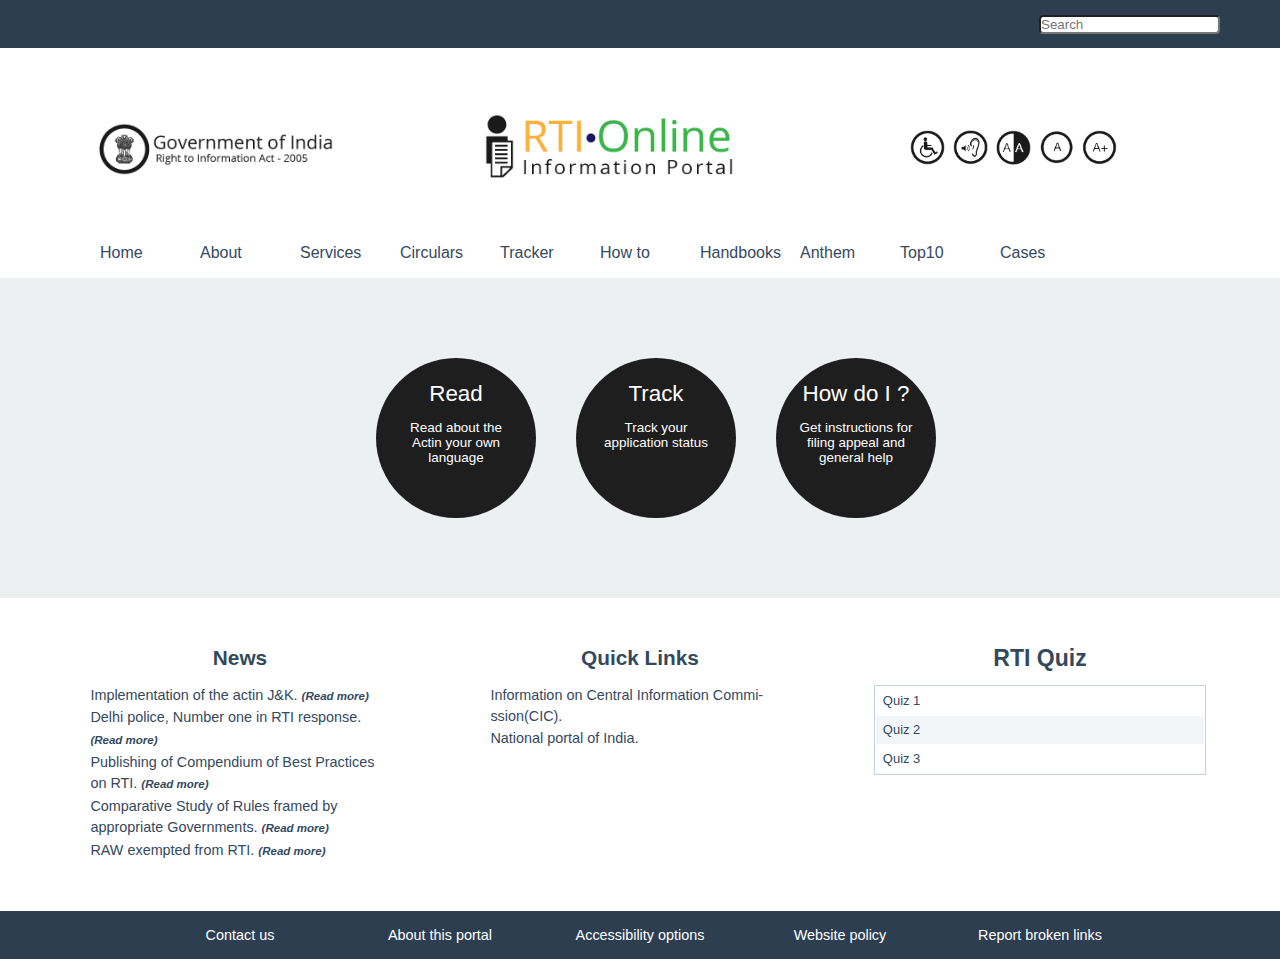
<file: index.html>
<!DOCTYPE html>

<html lang="en"><head><meta http-equiv="Content-Type" content="text/html; charset=UTF-8">
    <meta charset="utf-8">
    <title>Tuktuk - Simple (but powerful) RWD Framework</title>
    <meta name="viewport" content="width=device-width, initial-scale=1, maximum-scale=1">
    <link rel="stylesheet" href="css/tuktuk.css">
    <link rel="stylesheet" href="css/tuktuk.theme.css">
    <link rel="stylesheet" href="css/tuktuk.icons.css">

   <body >
    <header class="bck color dark  margin-bottom">
        <div class="row ">
            <div class="column_4 offset_8 text  right " > 
            <input type="text" id="default" name="first_name" placeholder="Search" class="radius ">
            </div>
        </div>
    </header>
</br>


<div class="row margin-right  margin-top margin-bottom padding-top padding-bottom">
<div class="column_4 padding-bottom ">
    <a href="www.india.gov.in"> <img src="images/goi_logo.png" class="goi"></a>
</div>
<div class="column_4 padding-bottom ">
    <a href="www.india.gov.in"> <img src="images/rti.png" class="goi"></a>
</div>
<div class="column_4  padding ">
    <ul class="hul">
        <li><a href="#"> <img src="images/access.png" class="ul access rounded"></a></li>
        <li><a href="http://webanywhere.cs.washington.edu/wa.php"> <img src="images/audio.png" class="ul access"></a></li>
        <li><a href="dindex.html"> <img src="images/contrast.png" class="ul access"></a></li>
        <li><a href="#"  class="resetFont"> <img src="images/reset.png" class="ul access"></a></li>
        <li><a href="#"  class="increaseFont"> <img src="images/magnify.png" class="ul access"></a></li>
     

</ul>
</div>
</div>

<div class="row padding-left  text normal   margin-top margin-right padding-top ">

       
<a href="#" class="column_1   hover ">Home</a>
<a href="about.html" class="column_1 hover">About</a>
<a href="http://rti.gov.in" class="column_1 hover">Services</a>
<a href="http://rti.gov.in" class="column_1 hover">Circulars</a>
<a href="http://rti.gov.in" class="column_1 hover">Tracker</a>
<a href="http://rti.gov.in" class="column_1 hover">How to</a>
<a href="http://rti.gov.in" class="column_1 hover">Handbooks</a>
<a href="http://rti.gov.in" class="column_1 hover">Anthem</a>
<a href="http://rti.gov.in" class="column_1 hover">Top10</a>
<a href="http://rti.gov.in" class="column_1 hover">Cases</a>

</div>

<section class="padding bck light margin-top">
    <div class="row">
        <div class="column_2 offset_3 padding">
            <div class="bcircle text large center padding"><h6>Read</h6>
                <div class="text center micro padding-top">Read about the Actin your own language</div>
        </div>
    </div>

    <div class="column_2  border padding">
        <div class="bcircle text large center padding"><h6>Track</h6>
            <div class="text center micro padding-top  ">Track your application status</div>
        </div>
    </div>

    <div class="column_2  border padding">
        <div class="bcircle text large center padding"><h6>How do I ?</h6>
            <div class="text center micro padding-top ">Get instructions for filing appeal and general help</div>
        </div>
    </div>
</section>


<section  >
    <div>
<div class="row padding-top margin-top">
    <div class="column_4  padding">
    <h5 class="text center bold ">News</h5>
    <ul class="hul padding text small  ">
    <li><span >Implementation of the actin J&K. </span><a href="http://www.google.com" class="text italic tiny bold " >(Read more)</a></li>
    <li><span >Delhi police, Number one in RTI response. </span><a href="http://www.google.com" class="text italic bold tiny" >(Read more)</a></li>
    <li><span >Publishing of Compendium of Best Practices on RTI. </span><a href="http://www.google.com" class="text bold italic tiny" >(Read more)</a></li>
    <li><span >Comparative Study of Rules framed by appropriate Governments. </span><a href="http://www.google.com" class="text italic tiny bold" >(Read more)</a></li>
    <li><span >RAW exempted from RTI. </span><a href="http://www.google.com" class="text italic tiny bold" >(Read more)</a></li>
</ul>
</div>

<div class="column_4 bck  padding">
    <h5 class="text center bold ">Quick Links</h5>
        <ul class="hul padding text small">
            <li><a href="http://rti.india.gov.in"  >Information on Central Information Commi-ssion(CIC).</a></li>
            <li><a href="http://www.india.gov.in"  >National portal of India.</a></li>
        </ul>
</div>

<div class="column_4 padding text small">
    <h4 class="text center bold ">RTI Quiz</h4>
        <table class="text small">
            <tbody>
                <tr><td><a href="#">Quiz 1</a></td></tr>
                <tr><td><a href="#">Quiz 2</a></td></tr>
                <tr><td><a href="#">Quiz 3</a></td></tr>
            </tbody>
        </table>
</div>

</div>
</div>
</section>








</br>
<footer class="bck color dark padding">
    <div class="row ">
        <a href="http://rti.gov.in" class="column_2 offset_1  text small center  hover">Contact us</a>
        <a href="http://rti.gov.in" class="column_2 text small center  hover">About this portal</a>
        <a href="http://rti.gov.in" class="column_2 text small center hover ">Accessibility options</a>
        <a href="http://rti.gov.in" class="column_2 text small center hover ">Website policy</a>
        <a href="http://rti.gov.in" class="column_2 text small center hover ">Report broken links</a>
    </div>
</footer>

<script src="http://code.jquery.com/jquery-1.9.1.min.js"></script>
    <script src="js/tuktuk.js"></script>
    <script type="text/javascript" language="javascript">
$(document).ready(function(){
  // Reset Font Size
  var originalFontSize = $('body').css('font-size');
  $(".resetFont").click(function(){
  $('body').css('font-size', originalFontSize);
  });
  // Increase Font Size
  $(".increaseFont").click(function(){
    var currentFontSize = $('body').css('font-size');
    var currentFontSizeNum = parseFloat(currentFontSize, 10);
    var newFontSize = currentFontSizeNum*1.2;
    $('body').css('font-size', newFontSize);
    return false;
  });
 
  $(".increaseFont").click(function(){
    var currentimageSize = $('access').css('max-width');
    var currentimageSizeNum = parseFloat(currentimageSize, 10);
    var newimageSize = currentimageSizeNum*1.2;
    $('access').css('max-width', newimageSize);
    return false;
  });

});
</script>




    	</body></html>
</file>
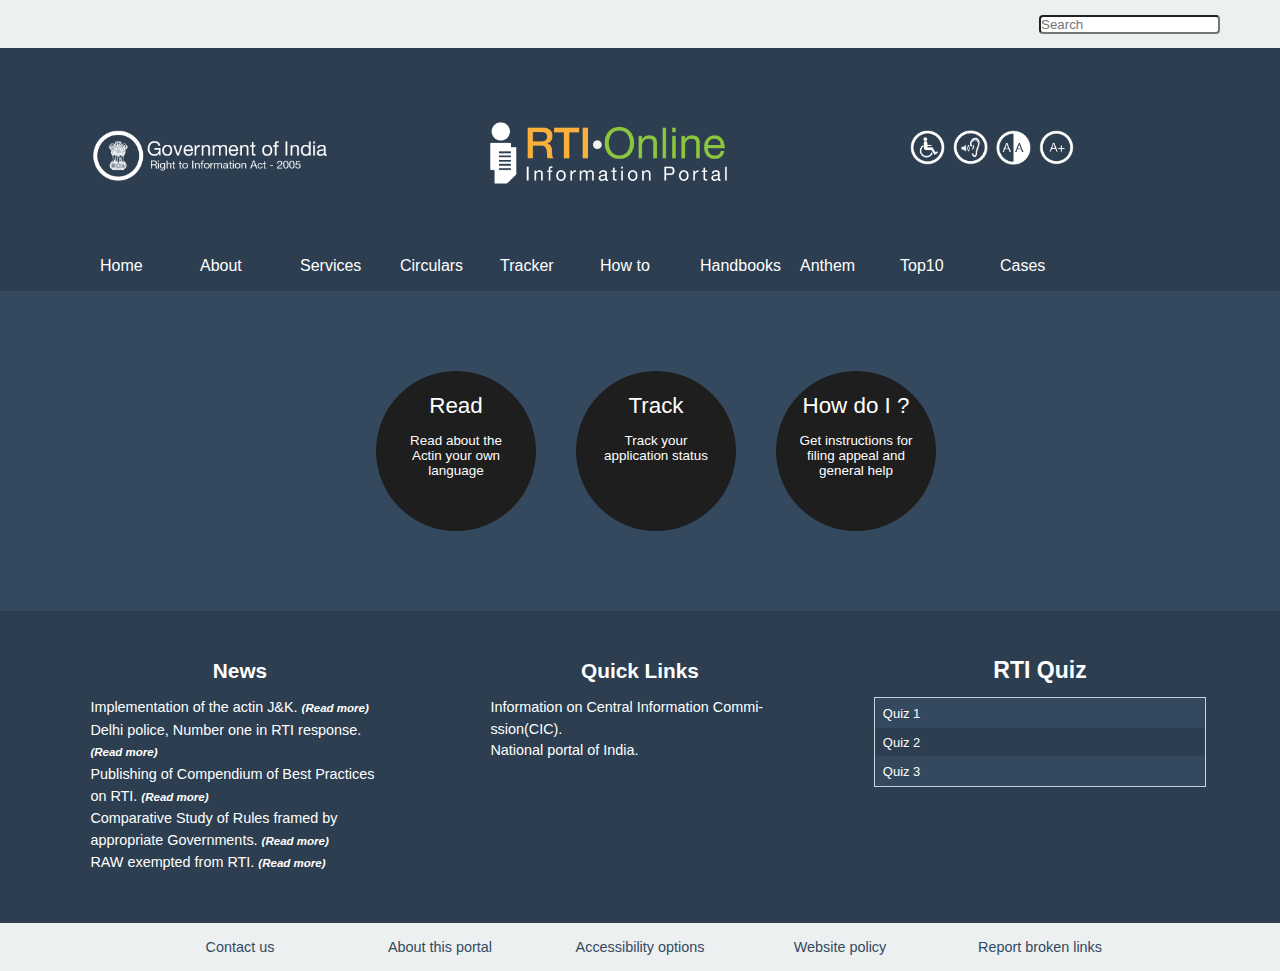
<file: dindex.html>
<!DOCTYPE html>

<html lang="en"><head><meta http-equiv="Content-Type" content="text/html; charset=UTF-8">
    <meta charset="utf-8">
    <title>Tuktuk - Simple (but powerful) RWD Framework</title>
    <meta name="viewport" content="width=device-width, initial-scale=1, maximum-scale=1">
    <link rel="stylesheet" href="css/tuktuk.css">
    <link rel="stylesheet" href="css/tuktuk.theme.css">
    <link rel="stylesheet" href="css/tuktuk.icons.css">
    <link rel="stylesheet" href="css/dark.css">

   <body >
    <header class="bck light  margin-bottom">
        <div class="row ">
            <div class="column_4 offset_8 text  right " > 
            <input type="text" id="default" name="first_name" placeholder="Search" class="radius ">
            </div>
        </div>
    </header>
</br>

<section class="bck dark">
<div class="row margin-right  margin-top margin-bottom padding-top padding-bottom">
<div class="column_4 padding-bottom ">
    <a href="www.india.gov.in"> <img src="images/dgoi_logo.png" class="goi"></a>
</div>
<div class="column_4 padding-bottom ">
    <a href="www.india.gov.in"> <img src="images/drti.png" class="goi"></a>
</div>
<div class="column_4  padding ">
    <ul class="hul">
        <li><a href="http://www.india.gov.in"> <img src="images/daccess.png" class="ul access rounded"></a></li>
        <li><a href="http://www.india.gov.in"> <img src="images/daudio.png" class="ul access"></a></li>
        <li><a href="index.html"> <img src="images/dcontrast.png" class="ul access"></a></li>
        <li><a href="http://www.india.gov.in"> <img src="images/dmagnify.png" class="ul access"></a></li>
</ul>
</div>
</div>
</section>


<section class="bck dark">
<div class="row padding-left  text normal   margin-top margin-right padding-top ">       
<a href="#" class="column_1   hover ">Home</a>
<a href="http://rti.gov.in" class="column_1 hover">About</a>
<a href="http://rti.gov.in" class="column_1 hover">Services</a>
<a href="http://rti.gov.in" class="column_1 hover">Circulars</a>
<a href="http://rti.gov.in" class="column_1 hover">Tracker</a>
<a href="http://rti.gov.in" class="column_1 hover">How to</a>
<a href="http://rti.gov.in" class="column_1 hover">Handbooks</a>
<a href="http://rti.gov.in" class="column_1 hover">Anthem</a>
<a href="http://rti.gov.in" class="column_1 hover">Top10</a>
<a href="http://rti.gov.in" class="column_1 hover">Cases</a>
</div>
</section>


<section class="padding bck color light margin-top">
    <div class="row">
        <div class="column_2 offset_3 padding">
            <div class="bcircle text large center padding"><h6>Read</h6>
                <div class="text center micro padding-top">Read about the Actin your own language</div>
        </div>
    </div>

    <div class="column_2  border padding">
        <div class="bcircle text large center padding"><h6>Track</h6>
            <div class="text center micro padding-top  ">Track your application status</div>
        </div>
    </div>

    <div class="column_2  border padding">
        <div class="bcircle text large center padding"><h6>How do I ?</h6>
            <div class="text center micro padding-top ">Get instructions for filing appeal and general help</div>
        </div>
    </div>
</section>


<section class="bck dark" >
    <div>
<div class="row padding-top margin-top">
    <div class="column_4  padding">
    <h5 class="text center bold color white">News</h5>
    <ul class="hul padding text small color white ">
    <li><span >Implementation of the actin J&K. </span><a href="http://www.google.com" class="text italic tiny bold " >(Read more)</a></li>
    <li><span >Delhi police, Number one in RTI response. </span><a href="http://www.google.com" class="text italic bold tiny" >(Read more)</a></li>
    <li><span >Publishing of Compendium of Best Practices on RTI. </span><a href="http://www.google.com" class="text bold italic tiny" >(Read more)</a></li>
    <li><span >Comparative Study of Rules framed by appropriate Governments. </span><a href="http://www.google.com" class="text italic tiny bold" >(Read more)</a></li>
    <li><span >RAW exempted from RTI. </span><a href="http://www.google.com" class="text italic tiny bold" >(Read more)</a></li>
</ul>
</div>

<div class="column_4 bck  padding">
    <h5 class="text center bold color white">Quick Links</h5>
        <ul class="hul padding text small">
            <li><a href="http://rti.india.gov.in"  >Information on Central Information Commi-ssion(CIC).</a></li>
            <li><a href="http://www.india.gov.in"  >National portal of India.</a></li>
        </ul>
</div>

<div class="column_4 padding text small">
    <h4 class="text center bold color white">RTI Quiz</h4>
        <table class="text small">
            <tbody>
                <tr><td><a href="#">Quiz 1</a></td></tr>
                <tr><td><a href="#">Quiz 2</a></td></tr>
                <tr><td><a href="#">Quiz 3</a></td></tr>
            </tbody>
        </table>
</div>

</div>
</div>
</section>








</br>
<footer class="bck  light padding">
    <div class="row ">
        <a href="http://rti.gov.in" class="column_2 offset_1  text small center  hover">Contact us</a>
        <a href="http://rti.gov.in" class="column_2 text small center  hover">About this portal</a>
        <a href="http://rti.gov.in" class="column_2 text small center hover ">Accessibility options</a>
        <a href="http://rti.gov.in" class="column_2 text small center hover ">Website policy</a>
        <a href="http://rti.gov.in" class="column_2 text small center hover ">Report broken links</a>
    </div>
</footer>

<script src="http://code.jquery.com/jquery-1.9.1.min.js"></script>
    <script src="js/tuktuk.js"></script>



    	</body></html>
</file>
<file: css/tuktuk.css>
[data-tuktuk=boxes]{display:-webkit-box;display:-moz-box;display:-ms-box;display:-o-box;display:box;-webkit-box-pack:justify;-moz-box-pack:justify;-ms-box-pack:justify;-o-box-pack:justify;box-pack:justify;overflow:hidden;}
[data-tuktuk=boxes] > aside,[data-tuktuk=boxes] > section{display:-webkit-box;display:-moz-box;display:-ms-box;display:-o-box;display:box;-webkit-box-orient:vertical;-moz-box-orient:vertical;-ms-box-orient:vertical;-o-box-orient:vertical;box-orient:vertical;}
[data-tuktuk=boxes] > aside > header,[data-tuktuk=boxes] > section > header,[data-tuktuk=boxes] > aside > footer,[data-tuktuk=boxes] > section > footer,[data-tuktuk=boxes] > aside > div > header,[data-tuktuk=boxes] > section > div > header,[data-tuktuk=boxes] > aside > div > footer,[data-tuktuk=boxes] > section > div > footer{-webkit-box-flex:0;-moz-box-flex:0;-ms-box-flex:0;-o-box-flex:0;box-flex:0;display:block;height:52px;line-height:52px;padding:0 1em}
[data-tuktuk=boxes] > aside article,[data-tuktuk=boxes] > section article{-webkit-box-flex:1;-moz-box-flex:1;-ms-box-flex:1;-o-box-flex:1;box-flex:1;height:0}
[data-tuktuk=boxes] > aside{z-index:2;-webkit-box-flex:0;-moz-box-flex:0;-ms-box-flex:0;-o-box-flex:0;box-flex:0;min-width:224px;margin:0 !important;float:none !important;}
[data-tuktuk=boxes] > aside.absolute{position:absolute;height:inherit;-webkit-transition:all 400ms;-moz-transition:all 400ms;-ms-transition:all 400ms;-o-transition:all 400ms;transition:all 400ms;}
[data-tuktuk=boxes] > aside.absolute:not(.right){-webkit-transform:translateX(-512px);-moz-transform:translateX(-512px);-ms-transform:translateX(-512px);-o-transform:translateX(-512px);transform:translateX(-512px)}
[data-tuktuk=boxes] > aside.absolute.right{-webkit-transform:translateX(512px);-moz-transform:translateX(512px);-ms-transform:translateX(512px);-o-transform:translateX(512px);transform:translateX(512px);right:0}
[data-tuktuk=boxes] > aside.absolute.active{-webkit-transform:translateX(0) !important;-moz-transform:translateX(0) !important;-ms-transform:translateX(0) !important;-o-transform:translateX(0) !important;transform:translateX(0) !important}
[data-tuktuk=boxes] > aside > div{width:100%;height:100%;display:-webkit-box;display:-moz-box;display:-ms-box;display:-o-box;display:box;-webkit-box-orient:vertical;-moz-box-orient:vertical;-ms-box-orient:vertical;-o-box-orient:vertical;box-orient:vertical}
[data-tuktuk=boxes] > section{-webkit-box-flex:1;-moz-box-flex:1;-ms-box-flex:1;-o-box-flex:1;box-flex:1;z-index:0}
[data-tuktuk=boxes] > aside .session,[data-tuktuk=boxes] > section .session{height:inherit;}
[data-tuktuk=boxes] > aside .session > *,[data-tuktuk=boxes] > section .session > *{display:inline-block;float:left}

.button,button{display:inline-block;border:none;cursor:pointer;font-size:inherit;font-family:inherit;font-weight:inherit;line-height:2.3em;text-align:center;text-decoration:none;outline:none;}
.button.icon,button.icon{padding:0 .65em}
.button:not(.icon),button:not(.icon){padding:0 1em;}
.button:not(.icon) .icon,button:not(.icon) .icon{margin-right:.5em}
.button.large,button.large{font-size:1.4em}
.button.small,button.small{font-size:.9em}
.button.tiny,button.tiny{font-size:.8em}
.button.anchor,button.anchor{width:100%;position:relative;}
.button.anchor:not(.icon) .icon,button.anchor:not(.icon) .icon{position:absolute;left:1em}

.flexbox{display:-webkit-box;display:-moz-box;display:-ms-box;display:-o-box;display:box;}
.flexbox.y{-webkit-box-orient:vertical;-moz-box-orient:vertical;-ms-box-orient:vertical;-o-box-orient:vertical;box-orient:vertical;}
.flexbox.y.top{-webkit-box-pack:start;-moz-box-pack:start;-ms-box-pack:start;-o-box-pack:start;box-pack:start}
.flexbox.y.bottom{-webkit-box-pack:end;-moz-box-pack:end;-ms-box-pack:end;-o-box-pack:end;box-pack:end}
.flexbox.y.middle{-webkit-box-pack:center;-moz-box-pack:center;-ms-box-pack:center;-o-box-pack:center;box-pack:center}
.flexbox.y.left{-webkit-box-align:start;-moz-box-align:start;-ms-box-align:start;-o-box-align:start;box-align:start}
.flexbox.y.right{-webkit-box-align:end;-moz-box-align:end;-ms-box-align:end;-o-box-align:end;box-align:end}
.flexbox.y.center{-webkit-box-align:center;-moz-box-align:center;-ms-box-align:center;-o-box-align:center;box-align:center}
.flexbox.x{-webkit-box-orient:horizontal;-moz-box-orient:horizontal;-ms-box-orient:horizontal;-o-box-orient:horizontal;box-orient:horizontal;-webkit-box-pack:justify;-moz-box-pack:justify;-ms-box-pack:justify;-o-box-pack:justify;box-pack:justify;}
.flexbox.x.top{-webkit-box-align:start;-moz-box-align:start;-ms-box-align:start;-o-box-align:start;box-align:start}
.flexbox.x.bottom{-webkit-box-align:end;-moz-box-align:end;-ms-box-align:end;-o-box-align:end;box-align:end}
.flexbox.x.middle{-webkit-box-align:center;-moz-box-align:center;-ms-box-align:center;-o-box-align:center;box-align:center}
.flexbox.x.left{-webkit-box-pack:start;-moz-box-pack:start;-ms-box-pack:start;-o-box-pack:start;box-pack:start}
.flexbox.x.right{-webkit-box-pack:end;-moz-box-pack:end;-ms-box-pack:end;-o-box-pack:end;box-pack:end}
.flexbox.x.center{-webkit-box-pack:center;-moz-box-pack:center;-ms-box-pack:center;-o-box-pack:center;box-pack:center}
.flexbox.reverse{-webkit-box-direction:reverse;-moz-box-direction:reverse;-ms-box-direction:reverse;-o-box-direction:reverse;box-direction:reverse}
.flexbox.single{-webkit-box-lines:single;-moz-box-lines:single;-ms-box-lines:single;-o-box-lines:single;box-lines:single}
.flexbox.multiple{-webkit-box-lines:multiple;-moz-box-lines:multiple;-ms-box-lines:multiple;-o-box-lines:multiple;box-lines:multiple}
.flexbox > *{display:block}
.flexbox > .box{-webkit-box-flex:0;-moz-box-flex:0;-ms-box-flex:0;-o-box-flex:0;box-flex:0}
.flexbox > .box-1{-webkit-box-flex:1;-moz-box-flex:1;-ms-box-flex:1;-o-box-flex:1;box-flex:1}
.flexbox > .box-2{-webkit-box-flex:2;-moz-box-flex:2;-ms-box-flex:2;-o-box-flex:2;box-flex:2}
.flexbox > .flex_0{-webkit-box-flex:0;-moz-box-flex:0;-ms-box-flex:0;-o-box-flex:0;box-flex:0}
.flexbox > .flex_1{-webkit-box-flex:1;-moz-box-flex:1;-ms-box-flex:1;-o-box-flex:1;box-flex:1}
.flexbox > .flex_2{-webkit-box-flex:2;-moz-box-flex:2;-ms-box-flex:2;-o-box-flex:2;box-flex:2}
.flexbox > .flex_3{-webkit-box-flex:3;-moz-box-flex:3;-ms-box-flex:3;-o-box-flex:3;box-flex:3}
.flexbox > .flex_4{-webkit-box-flex:4;-moz-box-flex:4;-ms-box-flex:4;-o-box-flex:4;box-flex:4}
.flexbox > .flex_5{-webkit-box-flex:5;-moz-box-flex:5;-ms-box-flex:5;-o-box-flex:5;box-flex:5}
.flexbox > .flex_6{-webkit-box-flex:6;-moz-box-flex:6;-ms-box-flex:6;-o-box-flex:6;box-flex:6}
.flexbox > .flex_7{-webkit-box-flex:7;-moz-box-flex:7;-ms-box-flex:7;-o-box-flex:7;box-flex:7}
.flexbox > .flex_8{-webkit-box-flex:8;-moz-box-flex:8;-ms-box-flex:8;-o-box-flex:8;box-flex:8}
.flexbox > .flex_9{-webkit-box-flex:9;-moz-box-flex:9;-ms-box-flex:9;-o-box-flex:9;box-flex:9}
.flexbox > .order_1{-webkit-box-ordinal-group:1;-moz-box-ordinal-group:1;-ms-box-ordinal-group:1;-o-box-ordinal-group:1;box-ordinal-group:1}
.flexbox > .order_2{-webkit-box-ordinal-group:2;-moz-box-ordinal-group:2;-ms-box-ordinal-group:2;-o-box-ordinal-group:2;box-ordinal-group:2}
.flexbox > .order_3{-webkit-box-ordinal-group:3;-moz-box-ordinal-group:3;-ms-box-ordinal-group:3;-o-box-ordinal-group:3;box-ordinal-group:3}
.flexbox > .order_4{-webkit-box-ordinal-group:4;-moz-box-ordinal-group:4;-ms-box-ordinal-group:4;-o-box-ordinal-group:4;box-ordinal-group:4}
.flexbox > .order_5{-webkit-box-ordinal-group:5;-moz-box-ordinal-group:5;-ms-box-ordinal-group:5;-o-box-ordinal-group:5;box-ordinal-group:5}
.flexbox > .order_6{-webkit-box-ordinal-group:6;-moz-box-ordinal-group:6;-ms-box-ordinal-group:6;-o-box-ordinal-group:6;box-ordinal-group:6}
.flexbox > .order_7{-webkit-box-ordinal-group:7;-moz-box-ordinal-group:7;-ms-box-ordinal-group:7;-o-box-ordinal-group:7;box-ordinal-group:7}
.flexbox > .order_8{-webkit-box-ordinal-group:8;-moz-box-ordinal-group:8;-ms-box-ordinal-group:8;-o-box-ordinal-group:8;box-ordinal-group:8}
.flexbox > .order_9{-webkit-box-ordinal-group:9;-moz-box-ordinal-group:9;-ms-box-ordinal-group:9;-o-box-ordinal-group:9;box-ordinal-group:9}

h1,h2,h3,h4,h5,h6{margin:0;padding:0}
h1{font-size:2.6em}
h2{font-size:2.2em}
h3{font-size:1.8em}
h4{font-size:1.6em}
h5{font-size:1.3em}
h6{font-size:1em}

.text.thin{font-weight:200}
.text.book{font-weight:300}
.text.normal{font-weight:400}
.text.bold{font-weight:700}
.text.italic{font-style:italic}
.text.underline{text-decoration:underline}
.text.uppercase{text-transform:uppercase}
.text.tiny{font-size:.8em}
.text.micro{font-size:.6em;}
.text.small{font-size:.9em}
.text.big{font-size:1.2em}
.text.large{font-size:1.4em}
.align.left,.text.left{text-align:left}
.align.right,.text.right{text-align:right}
.align.center,.text.center{text-align:center}
.align.justify,.text.justify{text-align:justify}
p{font-size:1em}
small{font-size:.9em}
strong{font-weight:700 !important}



.bcircle {
	border-radius: 50%;
	width: 160px;
	height: 160px; 
	background-color: #1e1e1e;
	
   text-align: center;
   vertical-align: middle;
   color: white;
}

.bcircle:hover {
	opacity: 1;
	-ms-filter: "progid:DXImageTransform.Microsoft.Alpha(Opacity=99)";
	filter: alpha(opacity=99);
	-webkit-box-shadow: 2px 2px 10px rgba(26,188,156, 0.4), 0px 0px 0px 0px #fedc3f inset,;
	-moz-box-shadow: 2px 2px 10px rgba(26,188,156, 0.4), 0px 0px 0px 0px #fedc3f inset ;
	box-shadow: 2px 2px 10px rgba(26,188,156, 0.4), 0px 0px 0px 0px #fedc3f inset;
	color: #fff;
	
	background: #1abc9c; /* fallback for non-supporting browsers */
	-moz-transition: all 0.5s ease-in-out;
	-o-transition: all 0.5s ease-in-out;
	-ms-transition: all 0.5s ease-in-out;
	transition: all 0.5s ease-in-out;

}

.hover:hover{
	opacity: 1;
	-ms-filter: "progid:DXImageTransform.Microsoft.Alpha(Opacity=99)";
	filter: alpha(opacity=99);
	
	color: #1abc9c;
	text-shadow: 0px 0px 2px rgba(120,155,179,0.4);
	
	-moz-transition: all 0.3s ease-in-out;
	-o-transition: all 0.3s ease-in-out;
	-ms-transition: all 0.3s ease-in-out;
	transition: all 0.3s ease-in-out;
}


.hovermap:hover{
	opacity: 1;
	-ms-filter: "progid:DXImageTransform.Microsoft.Alpha(Opacity=99)";
	filter: alpha(opacity=99);
	z-index: 5;
	color: #1abc9c;
	text-shadow: 0px 0px 2px rgba(120,155,179,0.4);
	
	-moz-transition: all 0.3s ease-in-out;
	-o-transition: all 0.3s ease-in-out;
	-ms-transition: all 0.3s ease-in-out;
	transition: all 0.3s ease-in-out;
}



.goi{max-width: 250px;
height: auto;
float: left;
}

.hul{
list-style-type: none;
padding-left: 2px;	

}

.access{
max-width: 35px;
height: auto;
display:inline-block;
float: left;
margin-left: 8px;
}

.access:hover,rounded{
opacity: 1;
	-ms-filter: "progid:DXImageTransform.Microsoft.Alpha(Opacity=99)";
	filter: alpha(opacity=99);
	-webkit-box-shadow: 2px 2px 10px rgba(26,188,156, 0.1), 0px 0px 0px 0px #1abc9c inset, 0px 0px 20px 3px rgba(26,188,156,0.2);
	-moz-box-shadow: 2px 2px 10px rgba(26,188,156, 0.1), 0px 0px 0px 0px #1abc9c inset, 0px 0px 20px 3px rgba(26,188,156,0.2);
	box-shadow: 2px 2px 10px rgba(26,188,156, 0.1), 0px 0px 0px 0px #1abc9c inset, 0px 0px 20px 3px rgba(26,188,156,0.2);
	color: #1abc9c;
	
	background: #1abc9c; /* fallback for non-supporting browsers */
	-moz-transition: all 0.5s linear;
	-o-transition: all 0.5s linear;
	-ms-transition: all 0.5s linear;
	transition: all 0.5s linear;
	border-radius: 35px;
	-webkit-border-radius: 35px;
	-moz-border-radius: 35px;
}

.increaseimage{
	max-width: 100%;
}

.increaseFont, .decreaseFont, .resetFont {
	
	font-size:1em;
	float:left;
	
}



form input[type="text"],.form input[type="text"],form input[type="password"],.form input[type="password"],form input[type="date"],.form input[type="date"],form input[type="datetime"],.form input[type="datetime"],form input[type="email"],.form input[type="email"],form input[type="number"],.form input[type="number"],form input[type="search"],.form input[type="search"],form input[type="tel"],.form input[type="tel"],form input[type="time"],.form input[type="time"],form input[type="url"],.form input[type="url"],form select,.form select,form textarea,.form textarea{display:inline-block;width:100%;padding:.5em;margin:.1em 0 .25em 0;font-family:inherit;font-size:inherit;-webkit-appearance:none;-webkit-user-select:text;-webkit-font-smoothing:antialiased;}
form input[type="text"]:focus,.form input[type="text"]:focus,form input[type="password"]:focus,.form input[type="password"]:focus,form input[type="date"]:focus,.form input[type="date"]:focus,form input[type="datetime"]:focus,.form input[type="datetime"]:focus,form input[type="email"]:focus,.form input[type="email"]:focus,form input[type="number"]:focus,.form input[type="number"]:focus,form input[type="search"]:focus,.form input[type="search"]:focus,form input[type="tel"]:focus,.form input[type="tel"]:focus,form input[type="time"]:focus,.form input[type="time"]:focus,form input[type="url"]:focus,.form input[type="url"]:focus,form select:focus,.form select:focus,form textarea:focus,.form textarea:focus{outline:none !important}
form input[type="text"].large,.form input[type="text"].large,form input[type="password"].large,.form input[type="password"].large,form input[type="date"].large,.form input[type="date"].large,form input[type="datetime"].large,.form input[type="datetime"].large,form input[type="email"].large,.form input[type="email"].large,form input[type="number"].large,.form input[type="number"].large,form input[type="search"].large,.form input[type="search"].large,form input[type="tel"].large,.form input[type="tel"].large,form input[type="time"].large,.form input[type="time"].large,form input[type="url"].large,.form input[type="url"].large,form select.large,.form select.large,form textarea.large,.form textarea.large{font-size:1.4em}
form textarea,.form textarea{padding:.4em .5em;min-height:2.5em;line-height:1.2em}
form label,.form label{font-size:.9em}
form input[type="checkbox"],.form input[type="checkbox"],form input[type="radio"],.form input[type="radio"]{display:inline-block !important;margin-right:.2em;font-family:inherit;font-size:inherit;width:1.45em;height:1.45em;line-height:1em;-webkit-appearance:none;text-align:center;}
form input[type="checkbox"]:after,.form input[type="checkbox"]:after,form input[type="radio"]:after,.form input[type="radio"]:after{content:"+";opacity:0;font-size:1.2em;line-height:.9em}
form input[type="checkbox"]:checked:after,.form input[type="checkbox"]:checked:after,form input[type="radio"]:checked:after,.form input[type="radio"]:checked:after{opacity:1}
form input[type="checkbox"]:checked:after,.form input[type="checkbox"]:checked:after{content:"✔"}
form input[type="radio"],.form input[type="radio"]{-webkit-border-radius:1em;-moz-border-radius:1em;-ms-border-radius:1em;-o-border-radius:1em;border-radius:1em;}
form input[type="radio"]:checked:after,.form input[type="radio"]:checked:after{content:"·"}
form .select,.form .select{position:relative;display:block;}
form .select:after,.form .select:after{z-index:128;position:absolute;top:.8em;right:.5em;content:"▼";pointer-events:none}
form .fieldset label,.form .fieldset label,form fieldset label,.form fieldset label{display:block;text-align:right;float:left;width:25%;padding:.2em .4em 0 0;}
form .fieldset label > small,.form .fieldset label > small,form fieldset label > small,.form fieldset label > small{display:block;font-size:.8em;font-weight:300}
form .fieldset input[type="text"],.form .fieldset input[type="text"],form fieldset input[type="text"],.form fieldset input[type="text"],form .fieldset input[type="password"],.form .fieldset input[type="password"],form fieldset input[type="password"],.form fieldset input[type="password"],form .fieldset input[type="date"],.form .fieldset input[type="date"],form fieldset input[type="date"],.form fieldset input[type="date"],form .fieldset input[type="datetime"],.form .fieldset input[type="datetime"],form fieldset input[type="datetime"],.form fieldset input[type="datetime"],form .fieldset input[type="email"],.form .fieldset input[type="email"],form fieldset input[type="email"],.form fieldset input[type="email"],form .fieldset input[type="number"],.form .fieldset input[type="number"],form fieldset input[type="number"],.form fieldset input[type="number"],form .fieldset input[type="search"],.form .fieldset input[type="search"],form fieldset input[type="search"],.form fieldset input[type="search"],form .fieldset input[type="tel"],.form .fieldset input[type="tel"],form fieldset input[type="tel"],.form fieldset input[type="tel"],form .fieldset input[type="time"],.form .fieldset input[type="time"],form fieldset input[type="time"],.form fieldset input[type="time"],form .fieldset input[type="url"],.form .fieldset input[type="url"],form fieldset input[type="url"],.form fieldset input[type="url"],form .fieldset select,.form .fieldset select,form fieldset select,.form fieldset select,form .fieldset textarea,.form .fieldset textarea,form fieldset textarea,.form fieldset textarea{width:75%}
[data-control=checkbox]{display:inline-block;margin:.1em 0 .25em 0;width:5em;position:relative;font-size:inherit;height:2em;line-height:2em;}
[data-control=checkbox],[data-control=checkbox] label{-webkit-transition:all 200ms ease;-moz-transition:all 200ms ease;-ms-transition:all 200ms ease;-o-transition:all 200ms ease;transition:all 200ms ease}
[data-control=checkbox] input[type=checkbox]{visibility:hidden}
[data-control=checkbox]:after,[data-control=checkbox]:before{z-index:0;position:absolute}
[data-control=checkbox]:before{content:"ON";left:1em;opacity:0}
[data-control=checkbox]:after{content:"OFF";right:1em}
[data-control=checkbox].checked:before{opacity:1;z-index:1}
[data-control=checkbox].checked:after{opacity:0;z-index:0}
[data-control=checkbox] label{display:block;height:1.55em;width:1.55em;margin:.35em;cursor:pointer;position:absolute;top:0;left:0;z-index:1}
[data-control=checkbox] input[type=checkbox]:checked + label{left:3.35em}

.row{margin:0 auto;width:960px;overflow:hidden;display:block;}
.row .row{margin:0 -16px 0 -16px;width:auto;display:inline-block}
[class^="column_"],[class*=" column_"]{margin:0 16px 0 16px;float:left;display:inline}
.column_1{width:48px}
.column_2{width:128px}
.column_3{width:208px}
.column_4{width:288px}
.column_5{width:368px}
.column_6{width:448px}
.column_7{width:528px}
.column_8{width:608px}
.column_9{width:688px}
.column_10{width:768px}
.column_11{width:848px}
.column_12{width:928px}
.offset_1{margin-left:96px}
.offset_2{margin-left:176px}
.offset_3{margin-left:256px}
.offset_4{margin-left:336px}
.offset_5{margin-left:416px}
.offset_6{margin-left:496px}
.offset_7{margin-left:576px}
.offset_8{margin-left:656px}
.offset_9{margin-left:736px}
.offset_10{margin-left:816px}
.offset_11{margin-left:896px}
.show-phone{display:none !important}
.show-tablet{display:none !important}
.show-screen{display:inherit !important}
.hide-phone{display:inherit !important}
.hide-tablet{display:inherit !important}
.hide-screen{display:none !important}
@media only screen and (min-width:1200px){.row{width:1200px;}
.row .row{margin:0 -20px 0 -20px}
[class^="column_"],[class*=" column_"]{margin:0 20px 0 20px}
.column_1{width:60px}
.column_2{width:160px}
.column_3{width:260px}
.column_4{width:360px}
.column_5{width:460px}
.column_6{width:560px}
.column_7{width:660px}
.column_8{width:760px}
.column_9{width:860px}
.column_10{width:960px}
.column_11{width:1060px}
.column_12{width:1160px}
.offset_1{margin-left:120px}
.offset_2{margin-left:220px}
.offset_3{margin-left:320px}
.offset_4{margin-left:420px}
.offset_5{margin-left:520px}
.offset_6{margin-left:620px}
.offset_7{margin-left:720px}
.offset_8{margin-left:820px}
.offset_9{margin-left:920px}
.offset_10{margin-left:1020px}
.offset_11{margin-left:1120px}
.show-phone{display:none !important}
.show-tablet{display:none !important}
.show-screen{display:inherit}
.hide-phone{display:inherit !important}
.hide-tablet{display:inherit !important}
.hide-screen{display:none !important}
}@media only screen and (min-width: 768px) and (max-width: 959px){.row{width:768px;}
.row .row{margin:0 -14px 0 -14px}
[class^="column_"],[class*=" column_"]{margin:0 14px 0 14px}
.column_1{width:36px}
.column_2{width:100px}
.column_3{width:164px}
.column_4{width:228px}
.column_5{width:292px}
.column_6{width:356px}
.column_7{width:420px}
.column_8{width:484px}
.column_9{width:548px}
.column_10{width:612px}
.column_11{width:676px}
.column_12{width:740px}
.offset_1{margin-left:78px}
.offset_2{margin-left:142px}
.offset_3{margin-left:206px}
.offset_4{margin-left:270px}
.offset_5{margin-left:334px}
.offset_6{margin-left:398px}
.offset_7{margin-left:462px}
.offset_8{margin-left:526px}
.offset_9{margin-left:590px}
.offset_10{margin-left:654px}
.offset_11{margin-left:718px}
.show-phone{display:none !important}
.show-tablet{display:inherit !important}
.show-screen{display:none !important}
.hide-phone{display:inherit !important}
.hide-tablet{display:none !important}
.hide-screen{display:inherit !important}
}@media only screen and (max-width: 767px){.row{width:300px;}
.row .row{margin:0}
[class^="column_"],[class*=" column_"]{width:300px;margin:10px 0 0 0}
.offset_1,.offset_2,.offset_3,.offset_4,.offset_5,.offset_6,.offset_7,.offset_8,.offset_9,.offset_10,.offset_11{margin-left:0}
.show-phone{display:inherit !important}
.show-tablet{display:none !important}
.show-screen{display:none !important}
.hide-phone{display:none !important}
.hide-tablet{display:inherit !important}
.hide-screen{display:inherit !important}
}@media only screen and (min-width: 480px) and (max-width: 767px){.row{margin:0 auto;width:456px}
.row .row{margin:0;width:auto;display:inline-block}
[class^="column_"],[class*=" column_"]{margin:10px 0 0 0;width:456px}
.show-phone,.hide-tablet,.hide-screen{display:inherit !important}
.show-tablet,.show-screen,.hide-phone{display:none !important}
}
html,body,div,span,applet,object,iframe,h1,h2,h3,h4,h5,h6,p,blockquote,pre,a,abbr,acronym,address,big,cite,code,del,dfn,em,img,ins,kbd,q,s,samp,small,strike,strong,sub,sup,tt,var,b,u,i,center,dl,dt,dd,ol,ul,li,fieldset,form,label,legend,table,caption,tbody,tfoot,thead,tr,th,td,article,aside,canvas,details,embed,figure,figcaption,footer,header,hgroup,menu,nav,output,ruby,section,summary,time,mark,audio,video{margin:0;padding:0;border:0;font-weight:inherit;vertical-align:baseline}
body,html{height:100%;width:100%}
body{margin:0;padding:0;-webkit-font-smoothing:antialiased;-webkit-text-size-adjust:none;}
body *{-webkit-box-sizing:border-box;-moz-box-sizing:border-box;-ms-box-sizing:border-box;-o-box-sizing:border-box;box-sizing:border-box;margin:0;padding:0}
body > header{line-height:48px;}
body > header nav a{margin:0 .5em;}
body > header nav a:last-child{margin-right:0}
body > section.padding{padding:4em 0}
body > section.landing{padding:6em 0;}
body > section.landing h1{font-size:8em}
body > section.landing h2{font-size:4em}
body > section.landing h3{font-size:2.8em}
body > section.landing .form.subscribe{margin-top:1em;}
body > section.landing .form.subscribe *{float:left}
body > section.landing .form.subscribe input{-webkit-box-flex:;-moz-box-flex:;-ms-box-flex:;-o-box-flex:;box-flex:;width:85%;border-right:0;margin-top:0;border:0}
body > section.landing .form.subscribe .button,body > section.landing .form.subscribe button{width:15%;-webkit-box-shadow:none;-moz-box-shadow:none;-ms-box-shadow:none;-o-box-shadow:none;box-shadow:none}
a{text-decoration:none;outline:0}

ul{list-style:disc; line-height: 1.5em;}
ul.square li,ul.circle li{margin:0 0 .3em .6em}
ul:not(.none) li{padding:0;background:none}
ul.none{list-style:none outside;margin:0}
ul.square,ul.square ul{list-style:square outside}
ul.circle,ul.circle ul{list-style:circle outside}
ol{margin:0 0 .3em .6em;list-style:decimal;}
ol li{padding:0}
ul ul,ol ul,ul ol,ol ol{margin:.5em;}
ul ul li,ol ul li,ul ol li,ol ol li{margin:0 0 .3em 0}

@media only screen and (min-width:1200px){header{height:auto}
}@media only screen and (min-width: 960px) and (max-width: 1199px){header{height:auto}
}@media only screen and (min-width: 768px) and (max-width: 959px){header{height:auto}
}@media only screen and (min-width: 480px) and (max-width: 767px){header{height:auto !important}
}@media only screen and (max-width: 767px){header{height:auto !important}
}@media only screen and (max-width: 767px){body{font-size:13px !important}
header{height:auto !important;line-height:32px}
nav button,nav .button,nav a{text-align:center;display:block !important;margin:2px 0 !important;line-height:32px}
nav.group a{border:none !important}
}@media only screen and (-webkit-min-device-pixel-ratio:1.5){header{height:auto}
}
[data-tuktuk="modal"]{position:fixed;left:50%;background:#fff;-webkit-transition:all 250ms;-moz-transition:all 250ms;-ms-transition:all 250ms;-o-transition:all 250ms;transition:all 250ms;-webkit-transform:translateY(-100%);-moz-transform:translateY(-100%);-ms-transform:translateY(-100%);-o-transform:translateY(-100%);transform:translateY(-100%);visibility:hidden;z-index:1983;}
[data-tuktuk="modal"] header{padding:.5263157894736842em 1em}
[data-tuktuk="modal"] article,[data-tuktuk="modal"] footer{padding:.6666666666666666em 1em}
[data-tuktuk="modal"] article{-webkit-box-flex:1;-moz-box-flex:1;-ms-box-flex:1;-o-box-flex:1;box-flex:1;}
[data-tuktuk="modal"] article [class^="column_"]{margin:0 !important}
[data-tuktuk="modal"].active{top:5%;-webkit-transform:translateY(0%);-moz-transform:translateY(0%);-ms-transform:translateY(0%);-o-transform:translateY(0%);transform:translateY(0%);visibility:visible}
[data-tuktuk="modal"]:not(.side){margin-top:0 !important;margin-right:0 !important;}
[data-tuktuk="modal"]:not(.side).column_5{margin-left:-184px}
[data-tuktuk="modal"]:not(.side).column_6{margin-left:-224px}
[data-tuktuk="modal"]:not(.side).column_7{margin-left:-264px}
[data-tuktuk="modal"]:not(.side).column_8{margin-left:-304px}
[data-tuktuk="modal"]:not(.side).column_9{margin-left:-344px}
[data-tuktuk="modal"]:not(.side).column_10{margin-left:-384px}
[data-tuktuk="modal"]:not(.side).column_11{margin-left:-424px}
[data-tuktuk="modal"]:not(.side).column_12{margin-left:-464px}
[data-tuktuk="modal"]{width:288px}
[data-tuktuk="modal"].column_5{width:368px}
[data-tuktuk="modal"].column_6{width:448px}
[data-tuktuk="modal"].column_7{width:528px}
[data-tuktuk="modal"].column_8{width:608px}
[data-tuktuk="modal"].column_9{width:688px}
[data-tuktuk="modal"].column_10{width:768px}
[data-tuktuk="modal"].column_11{width:848px}
[data-tuktuk="modal"].column_12{width:928px}
[data-tuktuk="modal"].side{position:absolute;display:-webkit-box;display:-moz-box;display:-ms-box;display:-o-box;display:box;-webkit-box-orient:vertical;-moz-box-orient:vertical;-ms-box-orient:vertical;-o-box-orient:vertical;box-orient:vertical;top:0;right:0;bottom:0;left:auto;margin:0;-webkit-transform:translateX(100%);-moz-transform:translateX(100%);-ms-transform:translateX(100%);-o-transform:translateX(100%);transform:translateX(100%);}
[data-tuktuk="modal"].side.active{-webkit-transform:translateX(0%);-moz-transform:translateX(0%);-ms-transform:translateX(0%);-o-transform:translateX(0%);transform:translateX(0%)}
[data-tuktuk="modal"].side > div{width:100%;height:100%;display:-webkit-box;display:-moz-box;display:-ms-box;display:-o-box;display:box;-webkit-box-orient:vertical;-moz-box-orient:vertical;-ms-box-orient:vertical;-o-box-orient:vertical;box-orient:vertical}
@media only screen and (max-width: 528px){[data-tuktuk="modal"]{left:5% !important;width:90% !important;margin-left:0 !important}
}[data-tuktuk="lock"]{display:none;width:100%;height:100%;position:fixed;top:0;bottom:0;left:0;z-index:1980;opacity:0;-webkit-transition:all 250ms;-moz-transition:all 250ms;-ms-transition:all 250ms;-o-transition:all 250ms;transition:all 250ms;visibility:hidden;}
[data-tuktuk="lock"].active{opacity:1;visibility:visible;}
[data-tuktuk="lock"].active:not([data-active=true]){background:rgba(0,0,0,0.8)}
[data-tuktuk="lock"].active[data-loading=true]{background:rgba(0,0,0,0);}
[data-tuktuk="lock"].active[data-loading=true] > .loading{display:block;}
[data-tuktuk="lock"].active[data-loading=true] > .loading > .container{-webkit-animation:rotatingLoader 800ms infinite linear;moz-animation:rotatingLoader 800ms infinite linear;-webkit-animation:rotatingLoader 800ms infinite linear;-moz-animation:rotatingLoader 800ms infinite linear;-ms-animation:rotatingLoader 800ms infinite linear;-o-animation:rotatingLoader 800ms infinite linear;animation:rotatingLoader 800ms infinite linear}
[data-tuktuk="lock"] > .loading{SIZE:128px;display:none;position:fixed;left:50%;top:50%;width:SIZE;height:SIZE;margin-left:-64px;margin-top:-64px;padding:28px;background-color:rgba(0,0,0,0.75);}
[data-tuktuk="lock"] > .loading > .container{height:1em;width:1em;-webkit-transform-origin:.5em .5em;-moz-transform-origin:.5em .5em;-ms-transform-origin:.5em .5em;-o-transform-origin:.5em .5em;transform-origin:.5em .5em;font-size:64px;}
[data-tuktuk="lock"] > .loading > .container > span{left:50%;margin-left:-.05em;background-color:#fff;}
[data-tuktuk="lock"] > .loading > .container > span,[data-tuktuk="lock"] > .loading > .container > span::before,[data-tuktuk="lock"] > .loading > .container > span::after{display:block;position:absolute;width:.05em;height:.25em;top:0;-webkit-transform-origin:.05em .5em;-moz-transform-origin:.05em .5em;-ms-transform-origin:.05em .5em;-o-transform-origin:.05em .5em;transform-origin:.05em .5em;-webkit-border-radius:1em;-moz-border-radius:1em;-ms-border-radius:1em;-o-border-radius:1em;border-radius:1em}
[data-tuktuk="lock"] > .loading > .container > span::before,[data-tuktuk="lock"] > .loading > .container > span::after{content:" "}
[data-tuktuk="lock"] > .loading > .container > span.top{-webkit-transform:rotate(0);-moz-transform:rotate(0);-ms-transform:rotate(0);-o-transform:rotate(0);transform:rotate(0)}
[data-tuktuk="lock"] > .loading > .container > span.right{-webkit-transform:rotate(90deg);-moz-transform:rotate(90deg);-ms-transform:rotate(90deg);-o-transform:rotate(90deg);transform:rotate(90deg)}
[data-tuktuk="lock"] > .loading > .container > span.bottom{-webkit-transform:rotate(180deg);-moz-transform:rotate(180deg);-ms-transform:rotate(180deg);-o-transform:rotate(180deg);transform:rotate(180deg)}
[data-tuktuk="lock"] > .loading > .container > span.left{-webkit-transform:rotate(270deg);-moz-transform:rotate(270deg);-ms-transform:rotate(270deg);-o-transform:rotate(270deg);transform:rotate(270deg)}
[data-tuktuk="lock"] > .loading > .container > span::before{-webkit-transform:rotate(30deg);-moz-transform:rotate(30deg);-ms-transform:rotate(30deg);-o-transform:rotate(30deg);transform:rotate(30deg)}
[data-tuktuk="lock"] > .loading > .container > span::after{-webkit-transform:rotate(-30deg);-moz-transform:rotate(-30deg);-ms-transform:rotate(-30deg);-o-transform:rotate(-30deg);transform:rotate(-30deg)}
[data-tuktuk="lock"] > .loading > .container > span.top{background-color:rgba(255,255,255,0.99)}
[data-tuktuk="lock"] > .loading > .container > span.top::after{background-color:rgba(255,255,255,0.9)}
[data-tuktuk="lock"] > .loading > .container > span.left::before{background-color:rgba(255,255,255,0.8)}
[data-tuktuk="lock"] > .loading > .container > span.left{background-color:rgba(255,255,255,0.7)}
[data-tuktuk="lock"] > .loading > .container > span.left::after{background-color:rgba(255,255,255,0.6)}
[data-tuktuk="lock"] > .loading > .container > span.bottom::before{background-color:rgba(255,255,255,0.5)}
[data-tuktuk="lock"] > .loading > .container > span.bottom{background-color:rgba(255,255,255,0.4)}
[data-tuktuk="lock"] > .loading > .container > span.bottom::after{background-color:rgba(255,255,255,0.35)}
[data-tuktuk="lock"] > .loading > .container > span.right::before{background-color:rgba(255,255,255,0.3)}
[data-tuktuk="lock"] > .loading > .container > span.right{background-color:rgba(255,255,255,0.25)}
[data-tuktuk="lock"] > .loading > .container > span.right::after{background-color:rgba(255,255,255,0.2)}
[data-tuktuk="lock"] > .loading > .container > span.top::before{background-color:rgba(255,255,255,0.15)}
@-webkit-keyframes rotatingLoader{0%{-webkit-transform:rotate(0);-moz-transform:rotate(0);-ms-transform:rotate(0);-o-transform:rotate(0);transform:rotate(0)}
8.32%{-webkit-transform:rotate(0);-moz-transform:rotate(0);-ms-transform:rotate(0);-o-transform:rotate(0);transform:rotate(0)}
8.33%{-webkit-transform:rotate(30deg);-moz-transform:rotate(30deg);-ms-transform:rotate(30deg);-o-transform:rotate(30deg);transform:rotate(30deg)}
16.65%{-webkit-transform:rotate(30deg);-moz-transform:rotate(30deg);-ms-transform:rotate(30deg);-o-transform:rotate(30deg);transform:rotate(30deg)}
16.66%{-webkit-transform:rotate(60deg);-moz-transform:rotate(60deg);-ms-transform:rotate(60deg);-o-transform:rotate(60deg);transform:rotate(60deg)}
24.99%{-webkit-transform:rotate(60deg);-moz-transform:rotate(60deg);-ms-transform:rotate(60deg);-o-transform:rotate(60deg);transform:rotate(60deg)}
25%{-webkit-transform:rotate(90deg);-moz-transform:rotate(90deg);-ms-transform:rotate(90deg);-o-transform:rotate(90deg);transform:rotate(90deg)}
33.32%{-webkit-transform:rotate(90deg);-moz-transform:rotate(90deg);-ms-transform:rotate(90deg);-o-transform:rotate(90deg);transform:rotate(90deg)}
33.33%{-webkit-transform:rotate(120deg);-moz-transform:rotate(120deg);-ms-transform:rotate(120deg);-o-transform:rotate(120deg);transform:rotate(120deg)}
41.65%{-webkit-transform:rotate(120deg);-moz-transform:rotate(120deg);-ms-transform:rotate(120deg);-o-transform:rotate(120deg);transform:rotate(120deg)}
41.66%{-webkit-transform:rotate(150deg);-moz-transform:rotate(150deg);-ms-transform:rotate(150deg);-o-transform:rotate(150deg);transform:rotate(150deg)}
49.99%{-webkit-transform:rotate(150deg);-moz-transform:rotate(150deg);-ms-transform:rotate(150deg);-o-transform:rotate(150deg);transform:rotate(150deg)}
50%{-webkit-transform:rotate(180deg);-moz-transform:rotate(180deg);-ms-transform:rotate(180deg);-o-transform:rotate(180deg);transform:rotate(180deg)}
58.32%{-webkit-transform:rotate(180deg);-moz-transform:rotate(180deg);-ms-transform:rotate(180deg);-o-transform:rotate(180deg);transform:rotate(180deg)}
58.33%{-webkit-transform:rotate(210deg);-moz-transform:rotate(210deg);-ms-transform:rotate(210deg);-o-transform:rotate(210deg);transform:rotate(210deg)}
66.65%{-webkit-transform:rotate(210deg);-moz-transform:rotate(210deg);-ms-transform:rotate(210deg);-o-transform:rotate(210deg);transform:rotate(210deg)}
66.66%{-webkit-transform:rotate(240deg);-moz-transform:rotate(240deg);-ms-transform:rotate(240deg);-o-transform:rotate(240deg);transform:rotate(240deg)}
74.99%{-webkit-transform:rotate(240deg);-moz-transform:rotate(240deg);-ms-transform:rotate(240deg);-o-transform:rotate(240deg);transform:rotate(240deg)}
75%{-webkit-transform:rotate(270deg);-moz-transform:rotate(270deg);-ms-transform:rotate(270deg);-o-transform:rotate(270deg);transform:rotate(270deg)}
83.32%{-webkit-transform:rotate(270deg);-moz-transform:rotate(270deg);-ms-transform:rotate(270deg);-o-transform:rotate(270deg);transform:rotate(270deg)}
83.33%{-webkit-transform:rotate(300deg);-moz-transform:rotate(300deg);-ms-transform:rotate(300deg);-o-transform:rotate(300deg);transform:rotate(300deg)}
91.65%{-webkit-transform:rotate(300deg);-moz-transform:rotate(300deg);-ms-transform:rotate(300deg);-o-transform:rotate(300deg);transform:rotate(300deg)}
91.66%{-webkit-transform:rotate(330deg);-moz-transform:rotate(330deg);-ms-transform:rotate(330deg);-o-transform:rotate(330deg);transform:rotate(330deg)}
100%{-webkit-transform:rotate(330deg);-moz-transform:rotate(330deg);-ms-transform:rotate(330deg);-o-transform:rotate(330deg);transform:rotate(330deg)}
}@-moz-keyframes rotatingLoader{0%{-webkit-transform:rotate(0);-moz-transform:rotate(0);-ms-transform:rotate(0);-o-transform:rotate(0);transform:rotate(0)}
8.32%{-webkit-transform:rotate(0);-moz-transform:rotate(0);-ms-transform:rotate(0);-o-transform:rotate(0);transform:rotate(0)}
8.33%{-webkit-transform:rotate(30deg);-moz-transform:rotate(30deg);-ms-transform:rotate(30deg);-o-transform:rotate(30deg);transform:rotate(30deg)}
16.65%{-webkit-transform:rotate(30deg);-moz-transform:rotate(30deg);-ms-transform:rotate(30deg);-o-transform:rotate(30deg);transform:rotate(30deg)}
16.66%{-webkit-transform:rotate(60deg);-moz-transform:rotate(60deg);-ms-transform:rotate(60deg);-o-transform:rotate(60deg);transform:rotate(60deg)}
24.99%{-webkit-transform:rotate(60deg);-moz-transform:rotate(60deg);-ms-transform:rotate(60deg);-o-transform:rotate(60deg);transform:rotate(60deg)}
25%{-webkit-transform:rotate(90deg);-moz-transform:rotate(90deg);-ms-transform:rotate(90deg);-o-transform:rotate(90deg);transform:rotate(90deg)}
33.32%{-webkit-transform:rotate(90deg);-moz-transform:rotate(90deg);-ms-transform:rotate(90deg);-o-transform:rotate(90deg);transform:rotate(90deg)}
33.33%{-webkit-transform:rotate(120deg);-moz-transform:rotate(120deg);-ms-transform:rotate(120deg);-o-transform:rotate(120deg);transform:rotate(120deg)}
41.65%{-webkit-transform:rotate(120deg);-moz-transform:rotate(120deg);-ms-transform:rotate(120deg);-o-transform:rotate(120deg);transform:rotate(120deg)}
41.66%{-webkit-transform:rotate(150deg);-moz-transform:rotate(150deg);-ms-transform:rotate(150deg);-o-transform:rotate(150deg);transform:rotate(150deg)}
49.99%{-webkit-transform:rotate(150deg);-moz-transform:rotate(150deg);-ms-transform:rotate(150deg);-o-transform:rotate(150deg);transform:rotate(150deg)}
50%{-webkit-transform:rotate(180deg);-moz-transform:rotate(180deg);-ms-transform:rotate(180deg);-o-transform:rotate(180deg);transform:rotate(180deg)}
58.32%{-webkit-transform:rotate(180deg);-moz-transform:rotate(180deg);-ms-transform:rotate(180deg);-o-transform:rotate(180deg);transform:rotate(180deg)}
58.33%{-webkit-transform:rotate(210deg);-moz-transform:rotate(210deg);-ms-transform:rotate(210deg);-o-transform:rotate(210deg);transform:rotate(210deg)}
66.65%{-webkit-transform:rotate(210deg);-moz-transform:rotate(210deg);-ms-transform:rotate(210deg);-o-transform:rotate(210deg);transform:rotate(210deg)}
66.66%{-webkit-transform:rotate(240deg);-moz-transform:rotate(240deg);-ms-transform:rotate(240deg);-o-transform:rotate(240deg);transform:rotate(240deg)}
74.99%{-webkit-transform:rotate(240deg);-moz-transform:rotate(240deg);-ms-transform:rotate(240deg);-o-transform:rotate(240deg);transform:rotate(240deg)}
75%{-webkit-transform:rotate(270deg);-moz-transform:rotate(270deg);-ms-transform:rotate(270deg);-o-transform:rotate(270deg);transform:rotate(270deg)}
83.32%{-webkit-transform:rotate(270deg);-moz-transform:rotate(270deg);-ms-transform:rotate(270deg);-o-transform:rotate(270deg);transform:rotate(270deg)}
83.33%{-webkit-transform:rotate(300deg);-moz-transform:rotate(300deg);-ms-transform:rotate(300deg);-o-transform:rotate(300deg);transform:rotate(300deg)}
91.65%{-webkit-transform:rotate(300deg);-moz-transform:rotate(300deg);-ms-transform:rotate(300deg);-o-transform:rotate(300deg);transform:rotate(300deg)}
91.66%{-webkit-transform:rotate(330deg);-moz-transform:rotate(330deg);-ms-transform:rotate(330deg);-o-transform:rotate(330deg);transform:rotate(330deg)}
100%{-webkit-transform:rotate(330deg);-moz-transform:rotate(330deg);-ms-transform:rotate(330deg);-o-transform:rotate(330deg);transform:rotate(330deg)}
}
nav[data-tuktuk=menu] > a small{font-size:font-size-tiny;margin-left:.4em}
nav[data-tuktuk=menu] > a .icon{display:inline-block;width:1em;margin-right:.5em}
section nav[data-tuktuk=menu] > a,header nav[data-tuktuk=menu] > a,footer nav[data-tuktuk=menu] > a{line-height:2.5em;padding:0 1em;display:inline-block;}
section nav[data-tuktuk=menu] > a:not(:first-child),header nav[data-tuktuk=menu] > a:not(:first-child),footer nav[data-tuktuk=menu] > a:not(:first-child){margin-left:.5em}
[data-tuktuk=boxes] aside nav[data-tuktuk=menu]{margin:.5em;}
[data-tuktuk=boxes] aside nav[data-tuktuk=menu] > a{display:block;padding:.6666666666666666em .5em}

[data-tuktuk=boxes] ::-webkit-scrollbar{width:.25em;height:.25em;position:absolute}
[data-tuktuk=boxes] ::-webkit-scrollbar-button:vertical{background-color:none}
[data-tuktuk=boxes] ::-webkit-scrollbar-button:start:decrement,[data-tuktuk=boxes] ::-webkit-scrollbar-button:end:increment{display:block}
[data-tuktuk=boxes] ::-webkit-scrollbar-button:vertical:start:increment,[data-tuktuk=boxes] ::-webkit-scrollbar-button:vertical:end:decrement{display:none}
[data-tuktuk=boxes] ::-webkit-scrollbar-button:vertical:increment{display:none}
[data-tuktuk=boxes] ::-webkit-scrollbar-button:vertical:decrement{display:none}
[data-tuktuk=boxes] ::-webkit-scrollbar-button:horizontal:increment{display:none}
Place The scroll up button at the up,[data-tuktuk=boxes] ::-webkit-scrollbar-button:horizontal:decrement{display:none}
[data-tuktuk=boxes] ::-webkit-scrollbar-track:vertical{background-color:none}
[data-tuktuk=boxes] ::-webkit-scrollbar-track-piece:vertical:start{border:0}
[data-tuktuk=boxes] ::-webkit-scrollbar-track-piece:vertical:end{border:0}
[data-tuktuk=boxes] ::-webkit-scrollbar-track-piece{background-color:none}
[data-tuktuk=boxes] ::-webkit-scrollbar-thumb:vertical{height:1em;background-color:rgba(0,0,0,0.4)}
[data-tuktuk=boxes] ::-webkit-scrollbar-thumb:horizontal{height:1em;background-color:#808080}
[data-tuktuk=boxes] ::-webkit-scrollbar-corner:vertical{background-color:#000}
[data-tuktuk=boxes] ::-webkit-scrollbar-resizer:vertical{background-color:#808080}

table{margin:1em 0;width:100%;border-spacing:.1em;}
table td,table th{padding:.5em .5em}
table th,table td.highlight{font-weight:bold}

[data-tip]{position:relative;display:inline-block;}
[data-tip]:before,[data-tip]:after{position:absolute;opacity:0;z-index:1000000;pointer-events:none;-webkit-transition:all 300ms;-moz-transition:all 300ms;-ms-transition:all 300ms;-o-transition:all 300ms;transition:all 300ms}
[data-tip]:before{content:'';position:absolute;background:transparent;border:.4em solid transparent;z-index:1000001}
[data-tip]:after{content:attr(data-tip);background:rgba(0,0,0,0.75);color:#fff;-webkit-text-shadow:0 -.15em 0 #000;-moz-text-shadow:0 -.15em 0 #000;-ms-text-shadow:0 -.15em 0 #000;-o-text-shadow:0 -.15em 0 #000;text-shadow:0 -.15em 0 #000;padding:.5em;font-size:.8em;font-weight:bold;line-height:1em;white-space:nowrap;-webkit-box-shadow:0 0 1em rgba(0,0,0,0.25);-moz-box-shadow:0 0 1em rgba(0,0,0,0.25);-ms-box-shadow:0 0 1em rgba(0,0,0,0.25);-o-box-shadow:0 0 1em rgba(0,0,0,0.25);box-shadow:0 0 1em rgba(0,0,0,0.25)}
[data-tip]:hover:before,[data-tip]:hover:after{opacity:1}
[data-tip]:not(.tip-top):not(.tip-right):not(.tip-left):before{border-bottom-color:rgba(0,0,0,0.75);margin-top:-12px}
[data-tip]:not(.tip-top):not(.tip-right):not(.tip-left):after{margin-left:-18px}
[data-tip]:not(.tip-top):not(.tip-right):not(.tip-left):before,[data-tip]:not(.tip-top):not(.tip-right):not(.tip-left):after{top:100%;left:50%}
[data-tip]:not(.tip-top):not(.tip-right):not(.tip-left):hover:before,[data-tip]:not(.tip-top):not(.tip-right):not(.tip-left):hover:after{-webkit-transform:translateY(8px);-moz-transform:translateY(8px);-ms-transform:translateY(8px);-o-transform:translateY(8px);transform:translateY(8px)}
[data-tip].tip-top:before{border-top-color:rgba(0,0,0,0.75);margin-bottom:-12px}
[data-tip].tip-top:after{margin-left:-18px}
[data-tip].tip-top:before,[data-tip].tip-top:after{bottom:100%;left:50%}
[data-tip].tip-top:hover:before,[data-tip].tip-top:hover:after{-webkit-transform:translateY(-8px);-moz-transform:translateY(-8px);-ms-transform:translateY(-8px);-o-transform:translateY(-8px);transform:translateY(-8px)}
[data-tip].tip-left:before{margin-right:-12px;margin-bottom:-6px;border-left-color:rgba(0,0,0,0.75)}
[data-tip].tip-left:after{margin-bottom:-14px}
[data-tip].tip-left:before,[data-tip].tip-left:after{right:100%;bottom:50%}
[data-tip].tip-left:hover:before,[data-tip].tip-left:hover:after{-webkit-transform:translateX(-8px);-moz-transform:translateX(-8px);-ms-transform:translateX(-8px);-o-transform:translateX(-8px);transform:translateX(-8px)}
[data-tip].tip-right:before{margin-left:-12px;margin-bottom:-6px;border-right-color:rgba(0,0,0,0.75)}
[data-tip].tip-right:after{margin-bottom:-14px}
[data-tip].tip-right:before,[data-tip].tip-right:after{left:100%;bottom:50%}
[data-tip].tip-right:hover:before,[data-tip].tip-right:hover:after{-webkit-transform:translateX(8px);-moz-transform:translateX(8px);-ms-transform:translateX(8px);-o-transform:translateX(8px);transform:translateX(8px)}

.scroll{overflow-x:hidden;overflow-y:scroll;-webkit-overflow-scrolling:touch;-webkit-box-flex:1;}
.scroll.horizontal{overflow-x:scroll;overflow-y:hidden;white-space:nowrap}
.clear{clear:both}
.on-left{float:left}
.on-right{float:right}
.block{display:block}
.inline{display:inline-block}
.none{display:none}
.margin-none{margin:0}
.margin{margin:1em}
.margin-left{margin-left:1em}
.margin-right{margin-right:1em}
.margin-top{margin-top:1em}
.margin-bottom{margin-bottom:1em}
.padding-none{padding:0}
.padding{padding:1em}
.padding-left{padding-left:1em}
.padding-right{padding-right:1em}
.padding-top{padding-top:1em}
.padding-bottom{padding-bottom:1em}
div.img{height:64px;}
div.img.h128{height:128px}
div.img.h256{height:256px}
div.img.h512{height:512px}
img{border:0;-ms-interpolation-mode:bicubic;}
img.responsive{width:100%;height:auto;}
img.responsive.vertical{height:100%;width:auto}
img.responsive.rounded{-webkit-border-radius:50%;-moz-border-radius:50%;-ms-border-radius:50%;-o-border-radius:50%;border-radius:50%}
:not(.icon).tag{position:relative;top:-2px;padding:1px 3px;font-weight:bold !important;font-size:9px !important;text-transform:uppercase}
hr{border:0;height:1px;margin:0}
[data-tuktuk=totals]{display:-webkit-box;display:-moz-box;display:-ms-box;display:-o-box;display:box;-webkit-box-pack:justify;-moz-box-pack:justify;-ms-box-pack:justify;-o-box-pack:justify;box-pack:justify;text-align:center;list-style:none;}
[data-tuktuk=totals] > *{-webkit-box-flex:0;-moz-box-flex:0;-ms-box-flex:0;-o-box-flex:0;box-flex:0;}
[data-tuktuk=totals] > * > strong{display:block;font-size:1.8em;line-height:font-size-tiny}
[data-tuktuk=totals] > * > small{text-transform:uppercase;font-size:font-size-tiny}
[data-tuktuk=buttons]{display:-webkit-box;display:-moz-box;display:-ms-box;display:-o-box;display:box;-webkit-box-pack:justify;-moz-box-pack:justify;-ms-box-pack:justify;-o-box-pack:justify;box-pack:justify;}
[data-tuktuk=buttons] > *{-webkit-box-flex:0;-moz-box-flex:0;-ms-box-flex:0;-o-box-flex:0;box-flex:0;display:inherit}
</file>
<file: css/tuktuk.theme.css>
/* @import url("http://fonts.googleapis.com/css?family=Lato:300,400,700"); */
body{color:#34495e;font-size:16px;font-family:Open Sans,Helvetica,sans-serif;font-weight:300;background-color:#fff;}
body:not(.color):not(.dark) a{color:#34495e;}

body:not(.color):not(.dark) a:not(.button):hover,body:not(.color):not(.dark) a:not(.button):active{color:#1abc9c}
body hr{margin:15px 0;background:#ecf0f1;background-color:rgba(0,0,0,0.1)}
body .radius{-webkit-border-radius:4px;-moz-border-radius:4px;-ms-border-radius:4px;-o-border-radius:4px;border-radius:4px}
body nav[data-tuktuk=menu] > a{-webkit-border-radius:2px;-moz-border-radius:2px;-ms-border-radius:2px;-o-border-radius:2px;border-radius:2px;}
body nav[data-tuktuk=menu] > a:hover{background-color:rgba(0,0,0,0.05)}
body nav[data-tuktuk=menu] > a.active{color:#34495e;background-color:rgba(0,0,0,0.1);}
body nav[data-tuktuk=menu] > a.active .icon{color:#1abc9c}
body nav[data-tuktuk=menu] > a:not(.active):not(:hover) > .icon,body nav[data-tuktuk=menu] > a small{opacity:.6;font-weight:400}
body .bck.color nav[data-tuktuk=menu] > a:hover,body .bck.dark nav[data-tuktuk=menu] > a:hover{background-color:rgba(0,0,0,0.07)}
body .bck.color nav[data-tuktuk=menu] > a.active,body .bck.dark nav[data-tuktuk=menu] > a.active{background-color:rgba(0,0,0,0.15)}
body .bck.light{background-color:#ecf0f1}
body .bck.color{background-color:#34495e}
body .bck.dark{background-color:#2c3e50}
body .bck.green{background-color:#009245}
body .bck.orange{background-color:#FFB546}
body .bck.theme{background-color:#1abc9c}
body .bck.alert{background-color:#e74c3c !important}
body .bck.theme,body .bck.alert{color:#fff}
body .bck.color,body .bck.dark{color:#c4d2df;}
body .bck.color hr,body .bck.dark hr{background:#415b75;background:rgba(0,0,0,0.2)}
body .bck.color a,body .bck.dark a{color:#fff;}
body .bck.color a.active,body .bck.dark a.active{color:#fff !important}
body .text.shadow{-webkit-text-shadow:0 1px 1px rgba(0,0,0,0.5);-moz-text-shadow:0 1px 1px rgba(0,0,0,0.5);-ms-text-shadow:0 1px 1px rgba(0,0,0,0.5);-o-text-shadow:0 1px 1px rgba(0,0,0,0.5);text-shadow:0 1px 1px rgba(0,0,0,0.5)}
body .color.white{color:#fff !important}
body .color.theme{color:#1abc9c !important}
body .color.default{color:#34495e !important}
body form input[type="text"],body .form input[type="text"],body form input[type="password"],body .form input[type="password"],body form input[type="date"],body .form input[type="date"],body form input[type="datetime"],body .form input[type="datetime"],body form input[type="email"],body .form input[type="email"],body form input[type="number"],body .form input[type="number"],body form input[type="search"],body .form input[type="search"],body form input[type="tel"],body .form input[type="tel"],body form input[type="time"],body .form input[type="time"],body form input[type="url"],body .form input[type="url"],body form select,body .form select,body form textarea,body .form textarea{background-color:#fff;color:#34495e;border:2px solid #dce4ec;-webkit-border-radius:4px;-moz-border-radius:4px;-ms-border-radius:4px;-o-border-radius:4px;border-radius:4px;-webkit-transition:border-color 400ms;-moz-transition:border-color 400ms;-ms-transition:border-color 400ms;-o-transition:border-color 400ms;transition:border-color 400ms;}
body form input[type="text"].error,body .form input[type="text"].error,body form input[type="password"].error,body .form input[type="password"].error,body form input[type="date"].error,body .form input[type="date"].error,body form input[type="datetime"].error,body .form input[type="datetime"].error,body form input[type="email"].error,body .form input[type="email"].error,body form input[type="number"].error,body .form input[type="number"].error,body form input[type="search"].error,body .form input[type="search"].error,body form input[type="tel"].error,body .form input[type="tel"].error,body form input[type="time"].error,body .form input[type="time"].error,body form input[type="url"].error,body .form input[type="url"].error,body form select.error,body .form select.error,body form textarea.error,body .form textarea.error,body form input[type="text"]:required,body .form input[type="text"]:required,body form input[type="password"]:required,body .form input[type="password"]:required,body form input[type="date"]:required,body .form input[type="date"]:required,body form input[type="datetime"]:required,body .form input[type="datetime"]:required,body form input[type="email"]:required,body .form input[type="email"]:required,body form input[type="number"]:required,body .form input[type="number"]:required,body form input[type="search"]:required,body .form input[type="search"]:required,body form input[type="tel"]:required,body .form input[type="tel"]:required,body form input[type="time"]:required,body .form input[type="time"]:required,body form input[type="url"]:required,body .form input[type="url"]:required,body form select:required,body .form select:required,body form textarea:required,body .form textarea:required{border-color:#e74c3c !important;color:#e74c3c}
body form input[type="text"]:focus,body .form input[type="text"]:focus,body form input[type="password"]:focus,body .form input[type="password"]:focus,body form input[type="date"]:focus,body .form input[type="date"]:focus,body form input[type="datetime"]:focus,body .form input[type="datetime"]:focus,body form input[type="email"]:focus,body .form input[type="email"]:focus,body form input[type="number"]:focus,body .form input[type="number"]:focus,body form input[type="search"]:focus,body .form input[type="search"]:focus,body form input[type="tel"]:focus,body .form input[type="tel"]:focus,body form input[type="time"]:focus,body .form input[type="time"]:focus,body form input[type="url"]:focus,body .form input[type="url"]:focus,body form select:focus,body .form select:focus,body form textarea:focus,body .form textarea:focus{border-color:#1abc9c}
body form .select:after,body .form .select:after{color:#dce4ec}
body form input[type="checkbox"],body .form input[type="checkbox"],body form input[type="radio"],body .form input[type="radio"]{background:#fff;border:2px solid #dce4ec;}
body form input[type="checkbox"]:checked,body .form input[type="checkbox"]:checked,body form input[type="radio"]:checked,body .form input[type="radio"]:checked{border-color:#1abc9c;}
body form input[type="checkbox"]:checked:after,body .form input[type="checkbox"]:checked:after,body form input[type="radio"]:checked:after,body .form input[type="radio"]:checked:after{color:#1abc9c}
body form input[type="checkbox"],body .form input[type="checkbox"]{-webkit-border-radius:4px;-moz-border-radius:4px;-ms-border-radius:4px;-o-border-radius:4px;border-radius:4px}
body form label,body .form label{font-weight:bold}
body [data-control="checkbox"]{background:#a7babe;color:#dee5e7;font-weight:700;-webkit-border-radius:20px;-moz-border-radius:20px;-ms-border-radius:20px;-o-border-radius:20px;border-radius:20px;}
body [data-control="checkbox"] label{-webkit-border-radius:20px;-moz-border-radius:20px;-ms-border-radius:20px;-o-border-radius:20px;border-radius:20px;background:#658289}
body [data-control="checkbox"].checked{background-color:#1abc9c;color:#fff !important;}
body [data-control="checkbox"].checked label{background-color:#138d75}
body table{background:#fff;color:#34495e;border:.1em solid #c4d2df;}
body table tr:nth-child(even) td{background-color:#f3f6f9}
body table th{background-color:#c4d2df;color:#fff}
body table td.highlight{background-color:#1abc9c !important;color:#fff}
body .button,body button{color:#fff !important;font-weight:bold !important;-webkit-text-shadow:rgba(0,0,0,0.1) 0 1px 0;-moz-text-shadow:rgba(0,0,0,0.1) 0 1px 0;-ms-text-shadow:rgba(0,0,0,0.1) 0 1px 0;-o-text-shadow:rgba(0,0,0,0.1) 0 1px 0;text-shadow:rgba(0,0,0,0.1) 0 1px 0;}
body .button:not(.transparent),body button:not(.transparent){background-color:#1abc9c;-webkit-border-radius:4px;-moz-border-radius:4px;-ms-border-radius:4px;-o-border-radius:4px;border-radius:4px;-webkit-box-shadow:inset 0 .1em 0 rgba(255,255,255,0.1),inset 0 -.15em 0 rgba(0,0,0,0.2),0 .15em 0 rgba(0,0,0,0.075);-moz-box-shadow:inset 0 .1em 0 rgba(255,255,255,0.1),inset 0 -.15em 0 rgba(0,0,0,0.2),0 .15em 0 rgba(0,0,0,0.075);-ms-box-shadow:inset 0 .1em 0 rgba(255,255,255,0.1),inset 0 -.15em 0 rgba(0,0,0,0.2),0 .15em 0 rgba(0,0,0,0.075);-o-box-shadow:inset 0 .1em 0 rgba(255,255,255,0.1),inset 0 -.15em 0 rgba(0,0,0,0.2),0 .15em 0 rgba(0,0,0,0.075);box-shadow:inset 0 .1em 0 rgba(255,255,255,0.1),inset 0 -.15em 0 rgba(0,0,0,0.2),0 .15em 0 rgba(0,0,0,0.075);-webkit-font-smoothing:antialiased;}
body .button:not(.transparent):hover,body button:not(.transparent):hover{-webkit-box-shadow:inset 0 0 5em rgba(0,0,0,0.15),inset 0 -.15em 0 rgba(0,0,0,0.2),0 .15em 0 rgba(0,0,0,0.075);-moz-box-shadow:inset 0 0 5em rgba(0,0,0,0.15),inset 0 -.15em 0 rgba(0,0,0,0.2),0 .15em 0 rgba(0,0,0,0.075);-ms-box-shadow:inset 0 0 5em rgba(0,0,0,0.15),inset 0 -.15em 0 rgba(0,0,0,0.2),0 .15em 0 rgba(0,0,0,0.075);-o-box-shadow:inset 0 0 5em rgba(0,0,0,0.15),inset 0 -.15em 0 rgba(0,0,0,0.2),0 .15em 0 rgba(0,0,0,0.075);box-shadow:inset 0 0 5em rgba(0,0,0,0.15),inset 0 -.15em 0 rgba(0,0,0,0.2),0 .15em 0 rgba(0,0,0,0.075)}
body .button:not(.transparent):active,body button:not(.transparent):active{-webkit-box-shadow:inset 0 0 5em rgba(0,0,0,0.3),inset 0 .15em 0 rgba(0,0,0,0.1);-moz-box-shadow:inset 0 0 5em rgba(0,0,0,0.3),inset 0 .15em 0 rgba(0,0,0,0.1);-ms-box-shadow:inset 0 0 5em rgba(0,0,0,0.3),inset 0 .15em 0 rgba(0,0,0,0.1);-o-box-shadow:inset 0 0 5em rgba(0,0,0,0.3),inset 0 .15em 0 rgba(0,0,0,0.1);box-shadow:inset 0 0 5em rgba(0,0,0,0.3),inset 0 .15em 0 rgba(0,0,0,0.1)}
body .button:not(.transparent).secondary,body button:not(.transparent).secondary{background-color:#a7babe;color:#ecf0f1}
body .button:not(.transparent).success,body button:not(.transparent).success{background-color:#2ecc71}
body .button:not(.transparent).alert,body button:not(.transparent).alert{background-color:#e74c3c}
body .button:not(.transparent):disabled,body button:not(.transparent):disabled,body .button:not(.transparent).disabled,body button:not(.transparent).disabled{background:rgba(255,255,255,0.2);color:#999 !important}
body .button.transparent,body button.transparent{background:none !important}
body .button .icon,body button .icon{opacity:.6}
body div.img{background:#ecf0f1}
body :not(.icon).tag{color:#fff !important;border:solid 1px rgba(0,0,0,0.1);-webkit-border-radius:2px;-moz-border-radius:2px;-ms-border-radius:2px;-o-border-radius:2px;border-radius:2px}
[data-tuktuk="modal"] header{background:#1abc9c !important;color:#fff}
[data-tuktuk=boxes] aside{background:#fff;color:#476481;}
[data-tuktuk=boxes] aside header{-webkit-box-shadow:inset 0 -1px 0 rgba(0,0,0,0.1);-moz-box-shadow:inset 0 -1px 0 rgba(0,0,0,0.1);-ms-box-shadow:inset 0 -1px 0 rgba(0,0,0,0.1);-o-box-shadow:inset 0 -1px 0 rgba(0,0,0,0.1);box-shadow:inset 0 -1px 0 rgba(0,0,0,0.1)}
[data-tuktuk=boxes] aside [data-menu] > a:not(.button){-webkit-border-radius:2px;-moz-border-radius:2px;-ms-border-radius:2px;-o-border-radius:2px;border-radius:2px;}
[data-tuktuk=boxes] aside [data-menu] > a:not(.button).active{background:#1abc9c;color:#fff}
</file>
<file: css/tuktuk.icons.css>
@font-face {
  font-family: 'lungojsicon';
  src: url("[data-uri]") format('truetype');
  font-weight: normal;
  font-style: normal;
}
.icon:before {
  font-family: 'lungojsicon';
  font-weight: normal !important;
}
/*  Font Awesome uses the Unicode Private Use Area (PUA) to ensure screen
    readers do not read off random characters that represent icons */
.icon.glass:before {
  content: "\f000";
}
.icon.music:before {
  content: "\f001";
}
.icon.search:before {
  content: "\f002";
}
.icon.envelope:before {
  content: "\f003";
}
.icon.heart:before {
  content: "\f004";
}
.icon.star:before {
  content: "\f005";
}
.icon.star-empty:before {
  content: "\f006";
}
.icon.user:before {
  content: "\f007";
}
.icon.film:before {
  content: "\f008";
}
.icon.grid-large:before {
  content: "\f009";
}
.icon.grid:before {
  content: "\f00a";
}
.icon.list-th:before {
  content: "\f00b";
}
.icon.ok:before {
  content: "\f00c";
}
.icon.remove:before {
  content: "\f00d";
}
.icon.zoom-in:before {
  content: "\f00e";
}
.icon.zoom-out:before {
  content: "\f010";
}
.icon.off:before {
  content: "\f011";
}
.icon.signal:before {
  content: "\f012";
}
.icon.cog:before {
  content: "\f013";
}
.icon.trash:before {
  content: "\f014";
}
.icon.home:before {
  content: "\f015";
}
.icon.file:before {
  content: "\f016";
}
.icon.time:before {
  content: "\f017";
}
.icon.road:before {
  content: "\f018";
}
.icon.download:before {
  content: "\f019";
}
.icon.download-circle:before {
  content: "\f01a";
}
.icon.upload-circle:before {
  content: "\f01b";
}
.icon.inbox:before {
  content: "\f01c";
}
.icon.play-circle:before {
  content: "\f01d";
}
.icon.repeat:before {
  content: "\f01e";
}
/* \f020 doesn't work in Safari. all shifted one down */
.icon.refresh:before {
  content: "\f021";
}
.icon.list-alt:before {
  content: "\f022";
}
.icon.lock:before {
  content: "\f023";
}
.icon.flag:before {
  content: "\f024";
}
.icon.headphones:before {
  content: "\f025";
}
.icon.volume-off:before {
  content: "\f026";
}
.icon.volume-down:before {
  content: "\f027";
}
.icon.volume-up:before {
  content: "\f028";
}
.icon.qrcode:before {
  content: "\f029";
}
.icon.barcode:before {
  content: "\f02a";
}
.icon.tag:before {
  content: "\f02b";
}
.icon.tags:before {
  content: "\f02c";
}
.icon.book:before {
  content: "\f02d";
}
.icon.bookmark:before {
  content: "\f02e";
}
.icon.print:before {
  content: "\f02f";
}
.icon.camera:before {
  content: "\f030";
}
.icon.font:before {
  content: "\f031";
}
.icon.bold:before {
  content: "\f032";
}
.icon.italic:before {
  content: "\f033";
}
.icon.text-height:before {
  content: "\f034";
}
.icon.text-width:before {
  content: "\f035";
}
.icon.align-left:before {
  content: "\f036";
}
.icon.align-center:before {
  content: "\f037";
}
.icon.align-right:before {
  content: "\f038";
}
.icon.align-justify:before {
  content: "\f039";
}
.icon.list:before {
  content: "\f03a";
}
.icon.indent-left:before {
  content: "\f03b";
}
.icon.indent-right:before {
  content: "\f03c";
}
.icon.video:before {
  content: "\f03d";
}
.icon.picture:before {
  content: "\f03e";
}
.icon.pencil:before {
  content: "\f040";
}
.icon.map-marker:before {
  content: "\f041";
}
.icon.adjust:before {
  content: "\f042";
}
.icon.tint:before {
  content: "\f043";
}
.icon.edit:before {
  content: "\f044";
}
.icon.share:before {
  content: "\f045";
}
.icon.check:before {
  content: "\f046";
}
.icon.move:before {
  content: "\f047";
}
.icon.step-backward:before {
  content: "\f048";
}
.icon.fast-backward:before {
  content: "\f049";
}
.icon.backward:before {
  content: "\f04a";
}
.icon.play:before {
  content: "\f04b";
}
.icon.pause:before {
  content: "\f04c";
}
.icon.stop:before {
  content: "\f04d";
}
.icon.forward:before {
  content: "\f04e";
}
.icon.fast-forward:before {
  content: "\f050";
}
.icon.step-forward:before {
  content: "\f051";
}
.icon.eject:before {
  content: "\f052";
}
.icon.chevron-left:before {
  content: "\f053";
}
.icon.chevron-right:before {
  content: "\f054";
}
.icon.plus-sign:before {
  content: "\f055";
}
.icon.minus-sign:before {
  content: "\f056";
}
.icon.remove-sign:before {
  content: "\f057";
}
.icon.ok-sign:before {
  content: "\f058";
}
.icon.question-sign:before {
  content: "\f059";
}
.icon.info-sign:before {
  content: "\f05a";
}
.icon.screenshot:before {
  content: "\f05b";
}
.icon.remove-circle:before {
  content: "\f05c";
}
.icon.ok-circle:before {
  content: "\f05d";
}
.icon.ban-circle:before {
  content: "\f05e";
}
.icon.arrow-left:before {
  content: "\f060";
}
.icon.arrow-right:before {
  content: "\f061";
}
.icon.arrow-up:before {
  content: "\f062";
}
.icon.arrow-down:before {
  content: "\f063";
}
.icon.share-alt:before {
  content: "\f064";
}
.icon.resize-full:before {
  content: "\f065";
}
.icon.resize-small:before {
  content: "\f066";
}
.icon.plus:before {
  content: "\f067";
}
.icon.minus:before {
  content: "\f068";
}
.icon.asterisk:before {
  content: "\f069";
}
.icon.exclamation-sign:before {
  content: "\f06a";
}
.icon.gift:before {
  content: "\f06b";
}
.icon.leaf:before {
  content: "\f06c";
}
.icon.fire:before {
  content: "\f06d";
}
.icon.eye-open:before {
  content: "\f06e";
}
.icon.eye-close:before {
  content: "\f070";
}
.icon.warning-sign:before {
  content: "\f071";
}
.icon.plane:before {
  content: "\f072";
}
.icon.calendar:before {
  content: "\f073";
}
.icon.random:before {
  content: "\f074";
}
.icon.comment:before {
  content: "\f075";
}
.icon.magnet:before {
  content: "\f076";
}
.icon.chevron-up:before {
  content: "\f077";
}
.icon.chevron-down:before {
  content: "\f078";
}
.icon.retweet:before {
  content: "\f079";
}
.icon.shopping-cart:before {
  content: "\f07a";
}
.icon.folder-close:before {
  content: "\f07b";
}
.icon.folder-open:before {
  content: "\f07c";
}
.icon.resize-vertical:before {
  content: "\f07d";
}
.icon.resize-horizontal:before {
  content: "\f07e";
}
.icon.bar-chart:before {
  content: "\f080";
}
.icon.twitter-sign:before {
  content: "\f081";
}
.icon.facebook-sign:before {
  content: "\f082";
}
.icon.camera-retro:before {
  content: "\f083";
}
.icon.key:before {
  content: "\f084";
}
.icon.cogs:before {
  content: "\f085";
}
.icon.comments:before {
  content: "\f086";
}
.icon.thumbs-up:before {
  content: "\f087";
}
.icon.thumbs-down:before {
  content: "\f088";
}
.icon.star-half:before {
  content: "\f089";
}
.icon.heart-empty:before {
  content: "\f08a";
}
.icon.signout:before {
  content: "\f08b";
}
.icon.linkedin-sign:before {
  content: "\f08c";
}
.icon.pushpin:before {
  content: "\f08d";
}
.icon.external-link:before {
  content: "\f08e";
}
.icon.signin:before {
  content: "\f090";
}
.icon.trophy:before {
  content: "\f091";
}
.icon.github-sign:before {
  content: "\f092";
}
.icon.upload:before {
  content: "\f093";
}
.icon.lemon:before {
  content: "\f094";
}
.icon.phone:before {
  content: "\f095";
}
.icon.check-empty:before {
  content: "\f096";
}
.icon.bookmark-empty:before {
  content: "\f097";
}
.icon.phone-sign:before {
  content: "\f098";
}
.icon.twitter:before {
  content: "\f099";
}
.icon.facebook:before {
  content: "\f09a";
}
.icon.github:before {
  content: "\f09b";
}
.icon.unlock:before {
  content: "\f09c";
}
.icon.credit-card:before {
  content: "\f09d";
}
.icon.rss:before {
  content: "\f09e";
}
.icon.hdd:before {
  content: "\f0a0";
}
.icon.bullhorn:before {
  content: "\f0a1";
}
.icon.bell:before {
  content: "\f0a2";
}
.icon.certificate:before {
  content: "\f0a3";
}
.icon.hand-right:before {
  content: "\f0a4";
}
.icon.hand-left:before {
  content: "\f0a5";
}
.icon.hand-up:before {
  content: "\f0a6";
}
.icon.hand-down:before {
  content: "\f0a7";
}
.icon.left-sign:before {
  content: "\f0a8";
}
.icon.right-sign:before {
  content: "\f0a9";
}
.icon.up-sign:before {
  content: "\f0aa";
}
.icon.down-sign:before {
  content: "\f0ab";
}
.icon.globe:before {
  content: "\f0ac";
}
.icon.wrench:before {
  content: "\f0ad";
}
.icon.tasks:before {
  content: "\f0ae";
}
.icon.filter:before {
  content: "\f0b0";
}
.icon.briefcase:before {
  content: "\f0b1";
}
.icon.fullscreen:before {
  content: "\f0b2";
}
.icon.group:before {
  content: "\f0c0";
}
.icon.link:before {
  content: "\f0c1";
}
.icon.cloud:before {
  content: "\f0c2";
}
.icon.beaker:before {
  content: "\f0c3";
}
.icon.cut:before {
  content: "\f0c4";
}
.icon.copy:before {
  content: "\f0c5";
}
.icon.paper-clip:before {
  content: "\f0c6";
}
.icon.save:before {
  content: "\f0c7";
}
.icon.sign-blank:before {
  content: "\f0c8";
}
.icon.menu:before {
  content: "\f0c9";
}
.icon.list-ul:before {
  content: "\f0ca";
}
.icon.list-ol:before {
  content: "\f0cb";
}
.icon.strikethrough:before {
  content: "\f0cc";
}
.icon.underline:before {
  content: "\f0cd";
}
.icon.table:before {
  content: "\f0ce";
}
.icon.magic:before {
  content: "\f0d0";
}
.icon.truck:before {
  content: "\f0d1";
}
.icon.pinterest:before {
  content: "\f0d2";
}
.icon.pinterest-sign:before {
  content: "\f0d3";
}
.icon.google-plus-sign:before {
  content: "\f0d4";
}
.icon.google-plus:before {
  content: "\f0d5";
}
.icon.money:before {
  content: "\f0d6";
}
.icon.caret-down:before {
  content: "\f0d7";
}
.icon.caret-up:before {
  content: "\f0d8";
}
.icon.caret-left:before {
  content: "\f0d9";
}
.icon.caret-right:before {
  content: "\f0da";
}
.icon.caret-sort:before {
  content: "\f0dc";
}
.icon.caret-sort-down:before {
  content: "\f0dd";
}
.icon.caret-sort-up:before {
  content: "\f0de";
}
.icon.columns:before {
  content: "\f0db";
}
.icon.envelope-alt:before {
  content: "\f0e0";
}
.icon.linkedin:before {
  content: "\f0e1";
}
.icon.undo:before {
  content: "\f0e2";
}
.icon.legal:before {
  content: "\f0e3";
}
.icon.dashboard:before {
  content: "\f0e4";
}
.icon.comment-alt:before {
  content: "\f0e5";
}
.icon.comments-alt:before {
  content: "\f0e6";
}
.icon.bolt:before {
  content: "\f0e7";
}
.icon.sitemap:before {
  content: "\f0e8";
}
.icon.umbrella:before {
  content: "\f0e9";
}
.icon.paste:before {
  content: "\f0ea";
}
.icon.lightbulb:before {
  content: "\f0eb";
}
.icon.exchange:before {
  content: "\f0ec";
}
.icon.cloud-download:before {
  content: "\f0ed";
}
.icon.cloud-upload:before {
  content: "\f0ee";
}
.icon.user-md:before {
  content: "\f0f0";
}
.icon.stethoscope:before {
  content: "\f0f1";
}
.icon.suitcase:before {
  content: "\f0f2";
}
.icon.bell-alt:before {
  content: "\f0f3";
}
.icon.coffee:before {
  content: "\f0f4";
}
.icon.food:before {
  content: "\f0f5";
}
.icon.file-alt:before {
  content: "\f0f6";
}
.icon.building:before {
  content: "\f0f7";
}
.icon.hospital:before {
  content: "\f0f8";
}
.icon.ambulance:before {
  content: "\f0f9";
}
.icon.medkit:before {
  content: "\f0fa";
}
.icon.fighter-jet:before {
  content: "\f0fb";
}
.icon.beer:before {
  content: "\f0fc";
}
.icon.h-sign:before {
  content: "\f0fd";
}
.icon.sign:before {
  content: "\f0fe";
}
.icon.double-angle-left:before {
  content: "\f100";
}
.icon.double-angle-right:before {
  content: "\f101";
}
.icon.double-angle-up:before {
  content: "\f102";
}
.icon.double-angle-down:before {
  content: "\f103";
}
.icon.angle-left:before {
  content: "\f104";
}
.icon.angle-right:before {
  content: "\f105";
}
.icon.angle-up:before {
  content: "\f106";
}
.icon.angle-down:before {
  content: "\f107";
}
.icon.desktop:before {
  content: "\f108";
}
.icon.laptop:before {
  content: "\f109";
}
.icon.tablet:before {
  content: "\f10a";
}
.icon.mobile-phone:before {
  content: "\f10b";
}
.icon.circle-blank:before {
  content: "\f10c";
}
.icon.quote-left:before {
  content: "\f10d";
}
.icon.quote-right:before {
  content: "\f10e";
}
.icon.spinner:before {
  content: "\f110";
}
.icon.circle:before {
  content: "\f111";
}
.icon.reply:before {
  content: "\f112";
}
.icon.github-alt:before {
  content: "\f113";
}
.icon.folder-close-alt:before {
  content: "\f114";
}
.icon.folder-open-alt:before {
  content: "\f115";
}
</file>
<file: css/dark.css>
body{color:#fff;
	font-size:16px;font-family:Open Sans,Helvetica,sans-serif;
	font-weight:300;

	background-color:#2c3e50;}

body table{background:#34495e;color:#fff;border:.1em solid #c4d2df;}
body table tr:nth-child(even) td{background-color:#2c3e50}
body table th{background-color:#34495e;color:#fff}
body table td.highlight{background-color:#1abc9c !important;color:#fff}
</file>
